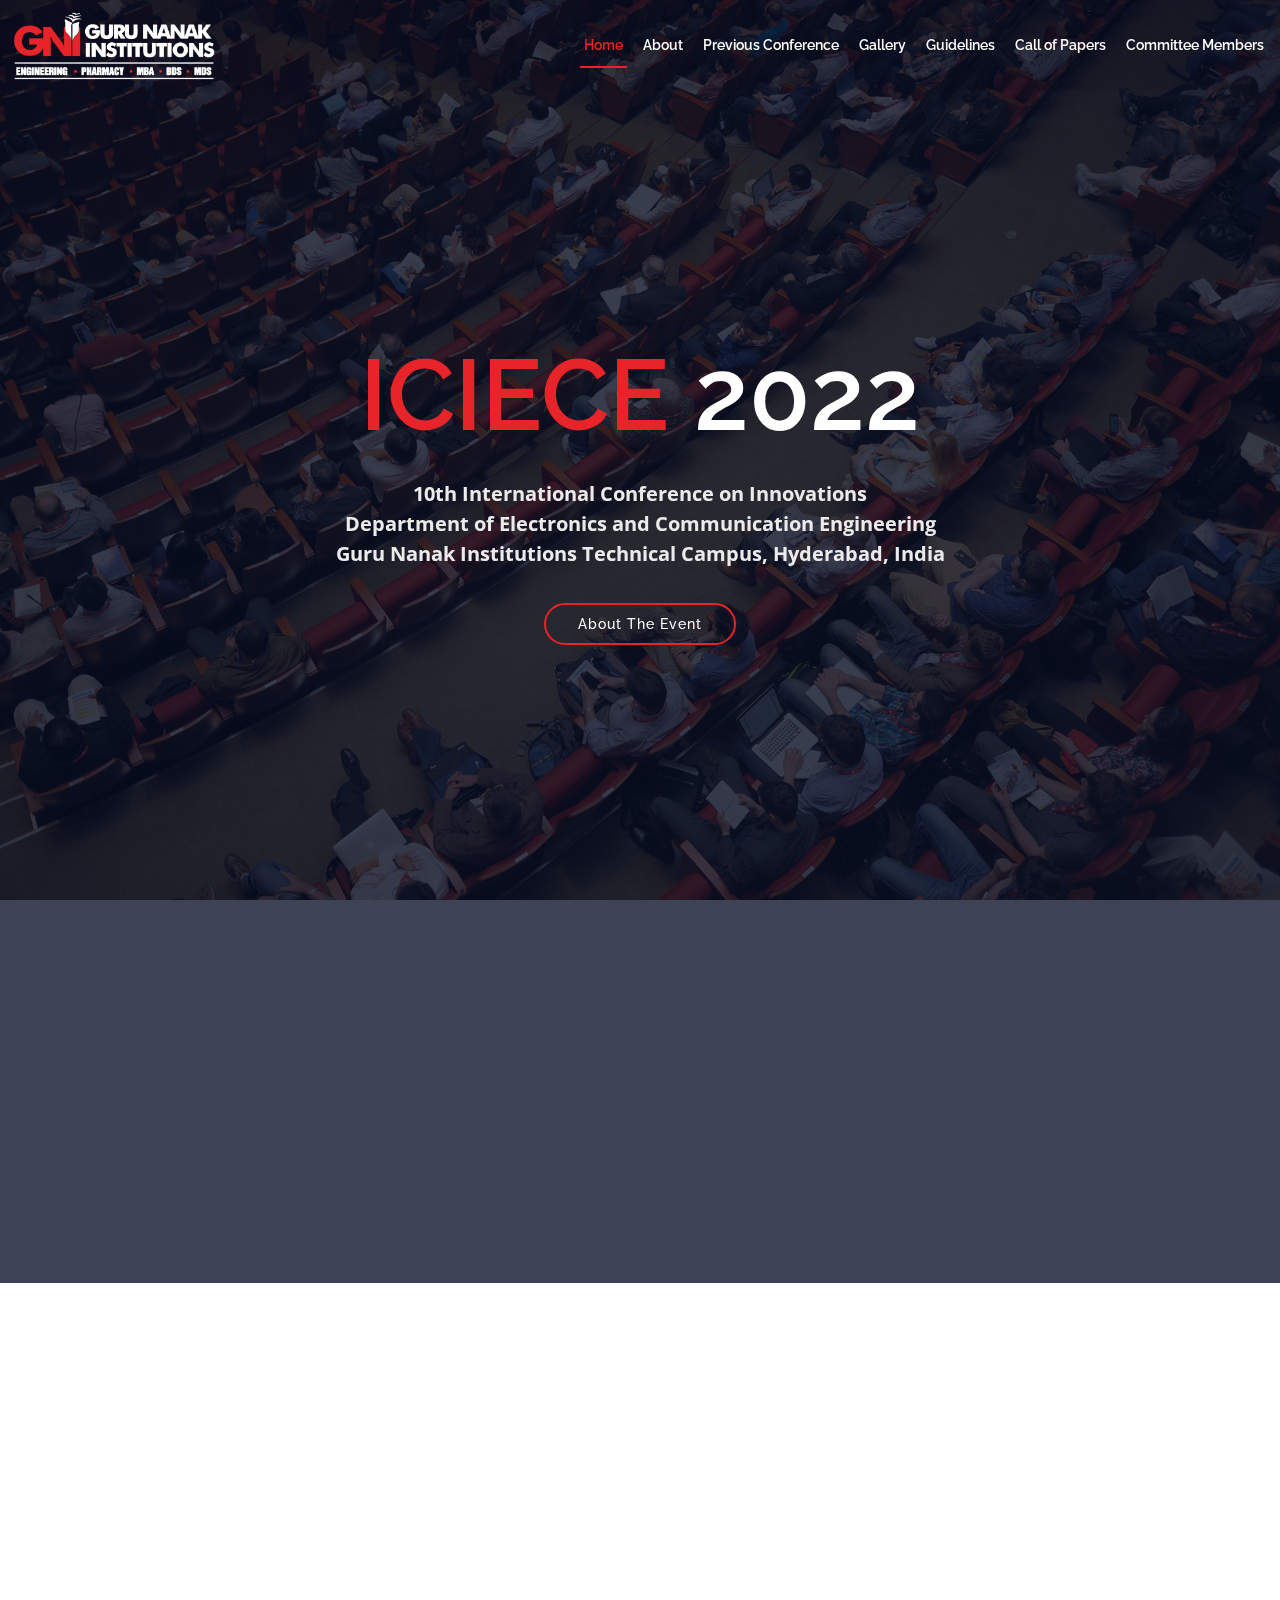
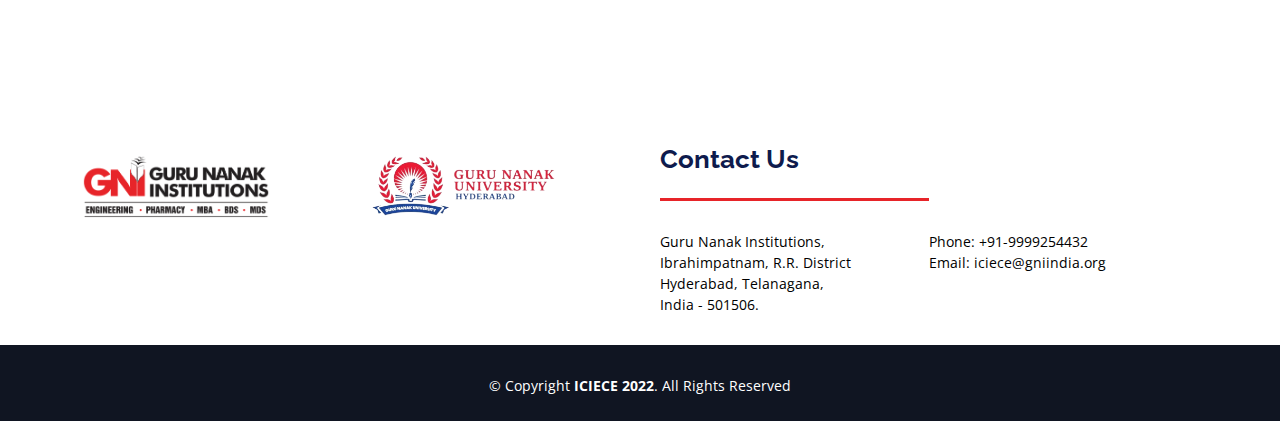
<file: index.html>
<!DOCTYPE html>
<html lang="en">

<head>
  <meta charset="utf-8">
  <meta content="width=device-width, initial-scale=1.0" name="viewport">

  <title>ICIECE 2022</title>
  <meta content="" name="description">
  <meta content="" name="keywords">

  <!-- Favicons -->
  <link href="assets/img/logo1.png" rel="icon">
  <link href="assets/img/logo1.png" rel="apple-touch-icon">

  <!-- Google Fonts -->
  <link href="https://fonts.googleapis.com/css?family=Open+Sans:300,300i,400,400i,700,700i|Raleway:300,400,500,700,800" rel="stylesheet">

  <!-- Vendor CSS Files -->
  <link href="assets/vendor/aos/aos.css" rel="stylesheet">
  <link href="assets/vendor/bootstrap/css/bootstrap.min.css" rel="stylesheet">
  <link href="assets/vendor/bootstrap-icons/bootstrap-icons.css" rel="stylesheet">
  <link href="assets/vendor/glightbox/css/glightbox.min.css" rel="stylesheet">
  <link href="assets/vendor/swiper/swiper-bundle.min.css" rel="stylesheet">

  <!-- Template Main CSS File -->
  <link href="assets/css/style.css" rel="stylesheet">

  <!-- =======================================================
  * Template Name: TheEvent - v4.7.0
  * Template URL: https://bootstrapmade.com/theevent-conference-event-bootstrap-template/
  * Author: BootstrapMade.com
  * License: https://bootstrapmade.com/license/
  ======================================================== -->
</head>

<body>

  <!-- ======= Header ======= -->
  <header id="header" class="d-flex align-items-center ">
    <div class="container-fluid container-xxl d-flex align-items-center">

      <div id="logo" class="me-auto">
        <!-- Uncomment below if you prefer to use a text logo -->
        <!-- <h1><a href="index.html">The<span>Event</span></a></h1>-->
        <a href="index.html" class="scrollto"><img src="assets/img/logo.png" alt="" title=""></a>
      </div>

      <nav id="navbar" class="navbar order-last order-lg-0">
        <ul>
          <li><a class="nav-link scrollto active" href="index.html">Home</a></li>
          <li><a class="nav-link scrollto" href="about.html"><span>About</span></a></li>
          <li><a class="nav-link scrollto" href="previousconference.html">Previous Conference</a></li>
          <li><a class="nav-link scrollto" href="gallery.html">Gallery</a></li>
                    <li><a class="nav-link scrollto" href="guidelines.html">Guidelines</a></li>
          <li><a class="nav-link scrollto" href="callofpapers.html">Call of Papers</a></li>
          <li><a class="nav-link scrollto" href="committeemenbers.html">Committee Members</a></li>
        </ul>
        <i class="bi bi-list mobile-nav-toggle"></i>
      </nav><!-- .navbar -->

    </div>
  </header><!-- End Header -->

  <!-- ======= Hero Section ======= -->
  <section id="hero">
    <div class="hero-container" data-aos="zoom-in" data-aos-delay="100">
      <h1 class="mb-4 pb-0">ICIECE <span style="color: white;">2022</span></h1>
      <p class="mb-4 pb-0">10th International Conference on Innovations<br>Department of Electronics and Communication Engineering<br>
        Guru Nanak Institutions Technical Campus, Hyderabad, India</p>
      <a href="#about" class="about-btn scrollto">About The Event</a>
    </div>
  </section><!-- End Hero Section -->

  <main id="main">

    <!-- ======= About Section ======= -->
    <section id="about">
      <div class="container" data-aos="fade-up">
        <div class="row">
          <div class="col-lg-8">
            <h2>About The Event</h2>
            <p>10th International Conference on "Innovations in Electronics and Communication Engineering
							(ICIECE-2022)” aims to provide an opportunity for researchers, scientists, technocrats,
							academicians and engineers to exchange their innovative ideas and research findings in the
							field of Electronics and Communication Engineering. The conference will provide interactive
							platform for the participants and other delegates from the academic and industry segments
							across India and globe to share their research experience, experiment break through or
							vision-trends.<br><br>The first nine editions of this conference:
							ICIECE - 2012, 2013, 2014, 2015, 2016, 2017, 2018, 2019 and 2021 were successfully conducted
							with more than 2500 delegates from India and abroad. Selected papers of last five editions
							ICIECE-2021, 2019, 2018, 2017 and 2016 are published by Springer Lecture notes.</p>
          </div>
          <div class="col-lg-2">
            <h3>When</h3>
            <p>August 26-27, 2022</p>
          </div>
          <div class="col-lg-2">
            <h3>Deadline</h3>
            <p>June 01, 2022</p>
          </div>
        </div>
      </div>
    </section>


    <section class="dates">
      <div class="container"  data-aos="fade-up">
        <div class="row">
          <div class="col-lg-8">
            <h2>Important Dates</h2>
            <table class="tab">
              <tr>
                <th>Last Date for paper submission</th>
                <td>June 01, 2022</td>
              </tr>
              <tr>
                <th>Acceptance Notification for Papers</th>
                <td>June 30, 2022</td>
              </tr>
              <tr>
                <th>Last Date of Registration</th>
                <td>July 15, 2022</td>
              </tr>
              <tr>
                <th>Final Submission-Camera ready paper</th>
                <td>July 25, 2022</td>
              </tr>
            </table>
          </div>
          <div class="col-lg-4">
            <h2>Previous Proceedings</h2>
            <ul class="proceed">
              <li class="pro"><a href="">ICIECE 2021</a></li>
              <li class="pro"><a href="">ICIECE 2019</a></li>
              <li class="pro"><a href="">ICIECE 2018</a></li>
              <li class="pro"><a href="">ICIECE 2017</a></li>
              <li class="pro"><a href="">ICIECE 2016</a></li>
            </ul>
          </div>
        </div> 
        <div class="note">
          <p><strong>Note:</strong>&nbsp Submit your paper through online easy chair link: <a
              href="https://easychair.org/account/signin?l=vhpY6LHR826TSjdbVyxPK2"><strong>Easychair
                Link</strong></a> or mail your paper at <a
              href="https://iciece.org/iciece@gniindia.org"><strong>iciece@gniindia.org</strong></a>
          </p>
        </div>      
      </div>
    </section>
    
    <!-- End About Section -->

 
    <!-- ======= Contact Section ======= -->
    <!-- <section id="contact" class="section-bg">

      <div class="container" data-aos="fade-up">

        <div class="section-header">
          <h2>Contact Us</h2>
          <p>Nihil officia ut sint molestiae tenetur.</p>
        </div>

        <div class="row contact-info">

          <div class="col-md-4">
            <div class="contact-address">
              <i class="bi bi-geo-alt"></i>
              <h3>Address</h3>
              <address>A108 Adam Street, NY 535022, USA</address>
            </div>
          </div>

          <div class="col-md-4">
            <div class="contact-phone">
              <i class="bi bi-phone"></i>
              <h3>Phone Number</h3>
              <p><a href="tel:+155895548855">+1 5589 55488 55</a></p>
            </div>
          </div>

          <div class="col-md-4">
            <div class="contact-email">
              <i class="bi bi-envelope"></i>
              <h3>Email</h3>
              <p><a href="mailto:info@example.com">info@example.com</a></p>
            </div>
          </div>

        </div>

        <div class="form">
          <form action="forms/contact.php" method="post" role="form" class="php-email-form">
            <div class="row">
              <div class="form-group col-md-6">
                <input type="text" name="name" class="form-control" id="name" placeholder="Your Name" required>
              </div>
              <div class="form-group col-md-6 mt-3 mt-md-0">
                <input type="email" class="form-control" name="email" id="email" placeholder="Your Email" required>
              </div>
            </div>
            <div class="form-group mt-3">
              <input type="text" class="form-control" name="subject" id="subject" placeholder="Subject" required>
            </div>
            <div class="form-group mt-3">
              <textarea class="form-control" name="message" rows="5" placeholder="Message" required></textarea>
            </div>
            <div class="my-3">
              <div class="loading">Loading</div>
              <div class="error-message"></div>
              <div class="sent-message">Your message has been sent. Thank you!</div>
            </div>
            <div class="text-center"><button type="submit">Send Message</button></div>
          </form>
        </div>

      </div>
    </section> -->
    
    <!-- End Contact Section -->

  </main><!-- End #main -->

  <!-- ======= Footer ======= -->
  <footer id="footer">
    <div class="footer-top">
        <div class="container contacts">
            <div class="image1">
                <img src="assets/img/logo2.png" alt="">
            </div>
            <div class="image2">
                <img src="assets/img/Guru-Nanak-University-Hyderabad-logo 2.png" alt="">
            </div>
            <div class="contact">
                <h3 class="title">Contact Us</h3>
                <p class="line"></p>
                <div class="con-ad">
                    <div class="address">
                        <p>Guru Nanak Institutions,<br>
                            Ibrahimpatnam, R.R. District<br>
                            Hyderabad, Telanagana,<br>
                            India - 501506.</p>
                    </div>
                    <div class="handles">
                        <p>Phone: +91-9999254432<br>
                            Email: iciece@gniindia.org
                        </p>
                    </div>
                </div>
            </div>
        </div>
    </div>
    <div class="container">
      <div class="copyright">
        &copy; Copyright <strong>ICIECE 2022</strong>. All Rights Reserved
      </div>
      <div class="credits">
        <!--
        All the links in the footer should remain intact.
        You can delete the links only if you purchased the pro version.
        Licensing information: https://bootstrapmade.com/license/
        Purchase the pro version with working PHP/AJAX contact form: https://bootstrapmade.com/buy/?theme=TheEvent
      -->
        <!-- Designed by <a href="#">ICIECE 2022</a> -->
      </div>
    </div>
  </footer><!-- End  Footer -->

  <a href="#" class="back-to-top d-flex align-items-center justify-content-center"><i class="bi bi-arrow-up-short"></i></a>

  <!-- Vendor JS Files -->
  <script src="assets/vendor/aos/aos.js"></script>
  <script src="assets/vendor/bootstrap/js/bootstrap.bundle.min.js"></script>
  <script src="assets/vendor/glightbox/js/glightbox.min.js"></script>
  <script src="assets/vendor/swiper/swiper-bundle.min.js"></script>
  <script src="assets/vendor/php-email-form/validate.js"></script>

  <!-- Template Main JS File -->
  <script src="assets/js/main.js"></script>

</body>

</html>
</file>
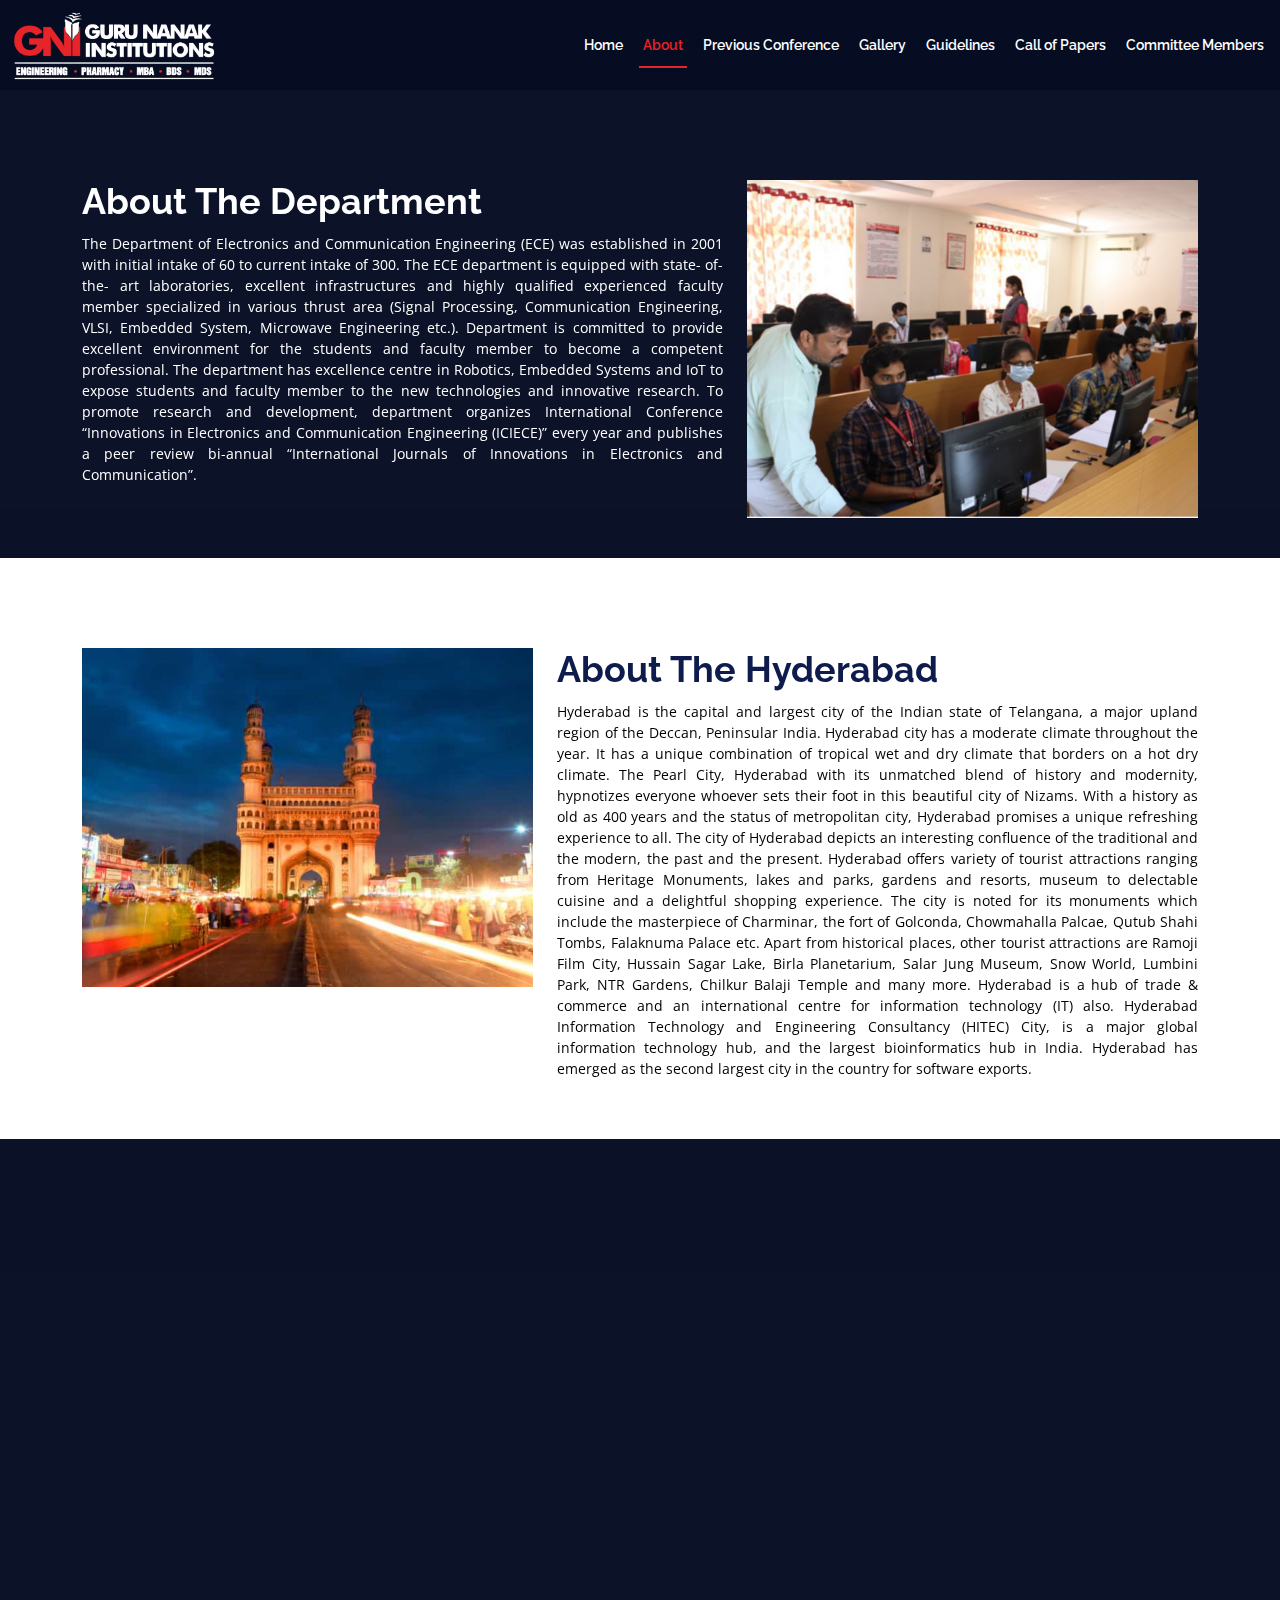
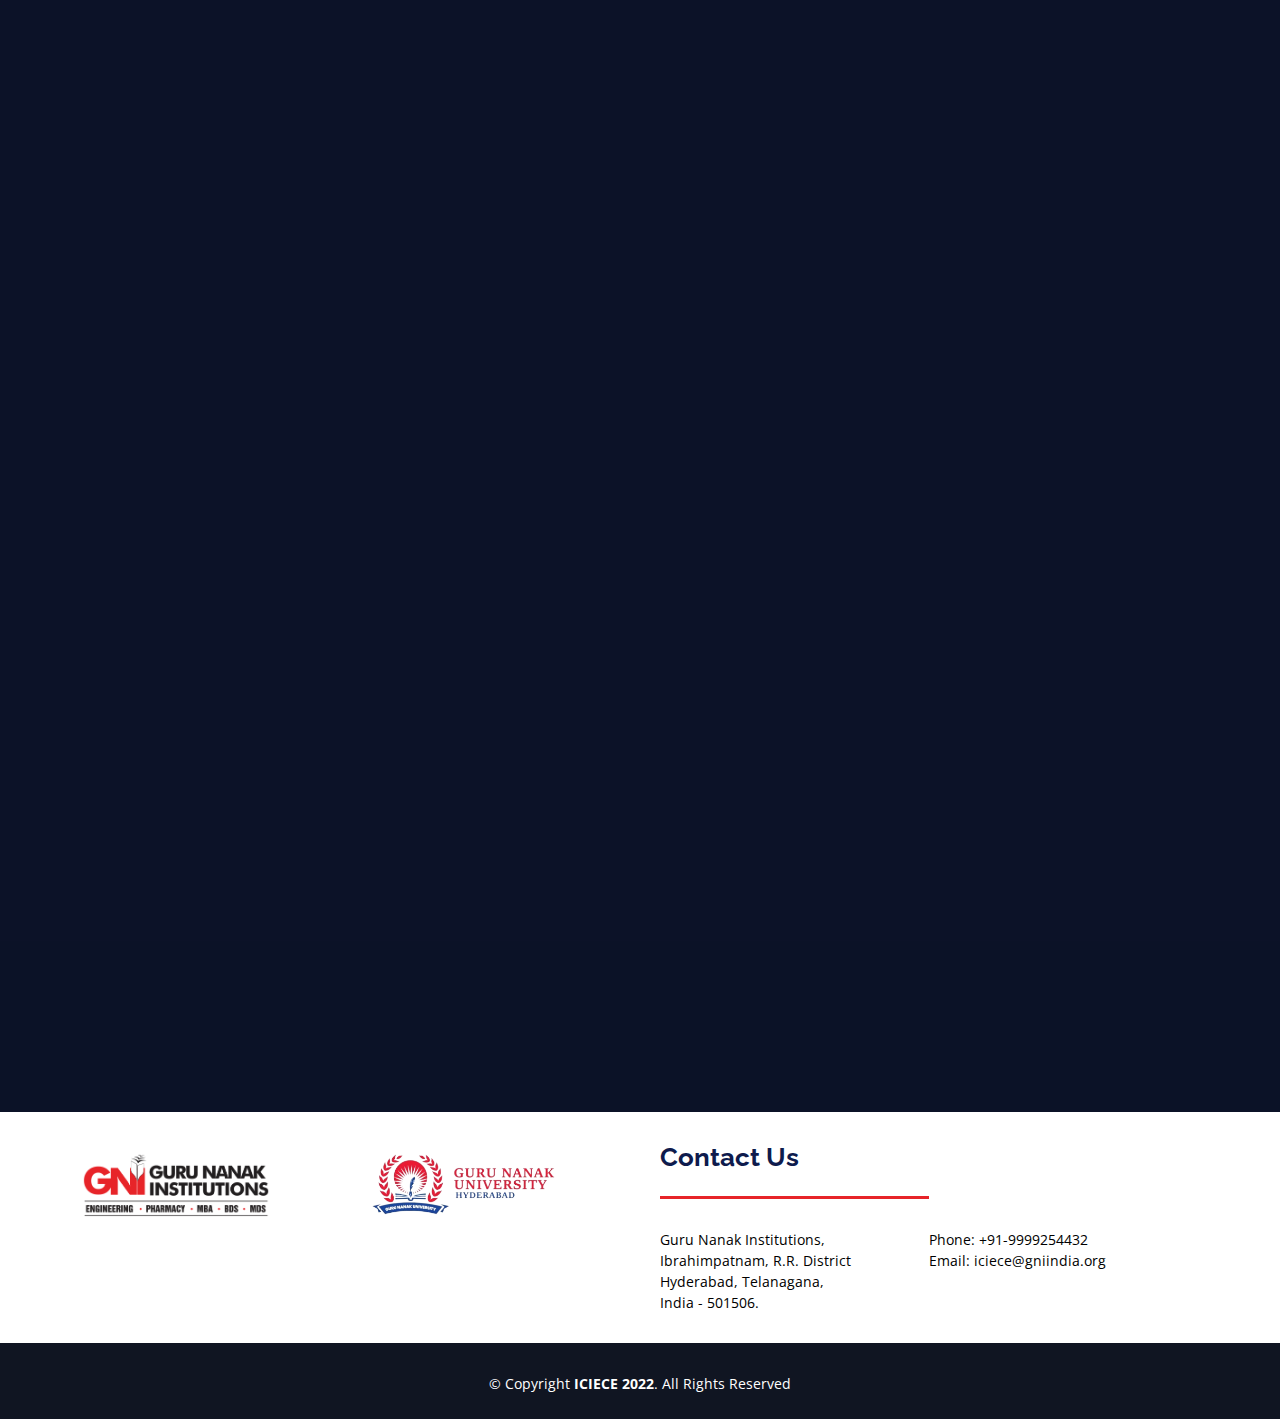
<file: about.html>
<!DOCTYPE html>
<html lang="en">

<head>
    <meta charset="utf-8">
    <meta content="width=device-width, initial-scale=1.0" name="viewport">

    <meta content="" name="description">
    <meta content="" name="keywords">

    <!-- Favicons -->
    <link href="assets/img/logo1.png" rel="icon">
    <link href="assets/img/logo1.png" rel="apple-touch-icon">

    <!-- Google Fonts -->
    <link
        href="https://fonts.googleapis.com/css?family=Open+Sans:300,300i,400,400i,700,700i|Raleway:300,400,500,700,800"
        rel="stylesheet">

    <!-- Vendor CSS Files -->
    <link href="assets/vendor/aos/aos.css" rel="stylesheet">
    <link href="assets/vendor/bootstrap/css/bootstrap.min.css" rel="stylesheet">
    <link href="assets/vendor/bootstrap-icons/bootstrap-icons.css" rel="stylesheet">
    <link href="assets/vendor/glightbox/css/glightbox.min.css" rel="stylesheet">
    <link href="assets/vendor/swiper/swiper-bundle.min.css" rel="stylesheet">

    <!-- Template Main CSS File -->
    <link href="assets/css/style.css" rel="stylesheet">

    <!-- =======================================================
  * Template Name: TheEvent - v4.7.0
  * Template URL: https://bootstrapmade.com/theevent-conference-event-bootstrap-template/
  * Author: BootstrapMade.com
  * License: https://bootstrapmade.com/license/
  ======================================================== -->
</head>

<body>

    <!-- ======= Header ======= -->
    <header id="header" class="d-flex align-items-center " style="
    background-color: rgba(6, 12, 34);">
        <div class="container-fluid container-xxl d-flex align-items-center">

            <div id="logo" class="me-auto">
                <!-- Uncomment below if you prefer to use a text logo -->
                <!-- <h1><a href="index.html">The<span>Event</span></a></h1>-->
                <a href="index.html" class="scrollto"><img src="assets/img/logo.png" alt="" title=""></a>
            </div>

            <nav id="navbar" class="navbar order-last order-lg-0">
                <ul>
                    <li><a class="nav-link scrollto" href="index.html">Home</a></li>
                    <li><a class="nav-link scrollto active" href="about.html"><span>About</span></a></li>
                    <li><a class="nav-link scrollto" href="previousconference.html">Previous Conference</a></li>
                    <li><a class="nav-link scrollto" href="gallery.html">Gallery</a></li>
                    <li><a class="nav-link scrollto" href="guidelines.html">Guidelines</a></li>
                    <li><a class="nav-link scrollto" href="callofpapers.html">Call of Papers</a></li>
                    <li><a class="nav-link scrollto" href="committeemenbers.html">Committee Members</a></li>
                </ul>
                <i class="bi bi-list mobile-nav-toggle"></i>
            </nav><!-- .navbar -->

        </div>
    </header><!-- End Header -->

    <!-- ======= Hero Section ======= -->
    <!-- <section id="hero">
        <div class="hero-container" data-aos="zoom-in" data-aos-delay="100">
            <h1 class="mb-4 pb-0">ICIECE <span style="color: white;">2022</span></h1>
            <p class="mb-4 pb-0">10th International Conference on Innovations<br>Department of Electronics and
                Communication Engineering<br>
                Guru Nanak Institutions Technical Campus, Hyderabad, India</p>
            <div class="about">
                <a href="#about-d" class="about-btn scrollto">About The Department</a>
                <a href="#about-h" class="about-btn scrollto">About The Hyderabad</a>
                <a href="#about-g" class="about-btn scrollto">About The GNI</a>
            </div>
        </div>
    </section> -->
    <!-- End Hero Section -->

    <main id="main">

        <!-- ======= About Section ======= -->
        <section id="about-d">
            <div class="container" data-aos="fade-up">
                <div class="row" style="margin-top: 120px;">
                    <div class="col-lg-7">
                        <h2>About The Department</h2>
                        <p>The Department of Electronics and Communication Engineering (ECE) was established in 2001
                            with initial intake of 60 to current intake of 300. The ECE department is equipped with
                            state- of- the- art laboratories, excellent infrastructures and highly qualified experienced
                            faculty member specialized in various thrust area (Signal Processing, Communication
                            Engineering, VLSI, Embedded System, Microwave Engineering etc.). Department is committed to
                            provide excellent environment for the students and faculty member to become a competent
                            professional. The department has excellence centre in Robotics, Embedded Systems and IoT to
                            expose students and faculty member to the new technologies and innovative research. To
                            promote research and development, department organizes International Conference “Innovations
                            in Electronics and Communication Engineering (ICIECE)” every year and publishes a peer
                            review bi-annual “International Journals of Innovations in Electronics and Communication”.
                        </p>
                    </div>
                    <div class="col-lg-5">
                        <img src="assets/img/Department pic.png" alt="" width="100%"> 
                    </div>
                </div>
            </div>
        </section>

        <section id="about-h">
            <div class="container" data-aos="fade-up">
                <div class="row" style="margin-top: 30px;">
                    <div class="col-lg-5">
                        <img src="assets/img/Hyderabad pic.png" alt="" width="100%">
                    </div>
                    <div class="col-lg-7">
                        <h2>About The Hyderabad</h2>
                        <p>Hyderabad is the capital and largest city of the Indian state of Telangana, a major upland
                            region of the Deccan, Peninsular India. Hyderabad city has a moderate climate throughout the
                            year. It has a unique combination of tropical wet and dry climate that borders on a hot dry
                            climate. The Pearl City, Hyderabad with its unmatched blend of history and modernity,
                            hypnotizes everyone whoever sets their foot in this beautiful city of Nizams. With a history
                            as old as 400 years and the status of metropolitan city, Hyderabad promises a unique
                            refreshing experience to all. The city of Hyderabad depicts an interesting confluence of the
                            traditional and the modern, the past and the present.
                            Hyderabad offers variety of tourist attractions ranging from Heritage Monuments, lakes and
                            parks, gardens and resorts, museum to delectable cuisine and a delightful shopping
                            experience.
                            The city is noted for its monuments which include the masterpiece of Charminar, the fort of
                            Golconda, Chowmahalla Palcae, Qutub Shahi Tombs, Falaknuma Palace etc. Apart from historical
                            places, other tourist attractions are Ramoji Film City, Hussain Sagar Lake, Birla
                            Planetarium, Salar Jung Museum, Snow World, Lumbini Park, NTR Gardens, Chilkur Balaji Temple
                            and many more.
                            Hyderabad is a hub of trade & commerce and an international centre for information
                            technology (IT) also. Hyderabad Information Technology and Engineering Consultancy (HITEC)
                            City, is a major global information technology hub, and the largest bioinformatics hub in
                            India. Hyderabad has emerged as the second largest city in the country for software exports.

                        </p>
                    </div>
                </div>
            </div>
        </section>

        <section id="about-g">
            <div class="container" data-aos="fade-up">
                <div class="row" style="margin-top: 30px;">
                    <div class="col-lg-7">
                        <h2>About The GNI</h2>
                        <p>GNI is one of the premier Institutions in the Country, developed into gateway of knowledge
                            and inspiration. The institution offers graduate and post graduate over 7 discipline of
                            Engineering, Management and Pharmacy. Around 9000 students from all over the country and
                            more than 200 international students from various countries are part of academics. 700 plus
                            strong team of faculty members are imparting academic instructions through research and
                            Innovation. The Infrastructure includes separate building for every department, residential
                            accommodation for 1500 boys / girls and teaching fraternity. The ambience of campus is
                            serene and pristine. The academic blocks are inter spaced with vast green patches of lawns
                            giving soothing and rejuvenating atmosphere. GNI Decode IT Park (Digital Engineering Center
                            for offshore and Domestic Enterprises) is India's First IT Park within our Institution
                            campus providing Part Time Employment to Current Students and Full time Employment to
                            Passed-out Engineers. The Institution has been awarded “Best Place to Innovate” in
                            UXINDIA-13 International Conference, at IIM Banglore, “Excellent Innovative Institute in AP”
                            award by Consortium of Communication Media and Infrastructure CCMAI and “Award of
                            Excellence” for Guru Nanak Educational Society by JNTUH. This Institute is hosting 6
                            International Conferences besides publishing 6 International Journals every year.
                        </p>
                    </div>
                    <div class="col-lg-5">
                        <img src="assets/img/GNI pic.png" alt="" width="100%">
                    </div>
                </div>
                <div class="highlights">
                    <h3>Highlights of GNI</h3>
                    <ul class="high">
                        <li class="highlight">Spacious & pollution free campus </li>
                        <li class="highlight">Transport facility from all corners of the city</li>
                        <li class="highlight">Courses with foreign university collaboration</li>
                        <li class="highlight">Centers of excellence </li>
                        <li class="highlight">Wi-Fi enabled campus </li>
                        <li class="highlight">Industry collaborated courses </li>
                        <li class="highlight">Wide program to choose from GNU </li>
                        <li class="highlight">Strong Industry interaction</li>
                        <li class="highlight">Campus with multi-state & multi-countries culture </li>
                        <li class="highlight">Separate Wi-Fi enabled Hostels for Boys & Girls with Gym, Indoor Sports Arena etc. </li>
                        <li class="highlight">Economical & Reasonable fee structure </li>
                        <li class="highlight">Industry training and campus placements </li>
                        <li class="highlight">Well-equipped laboratories with R&D and Innovation </li>
                        <li class="highlight">Foreign university tie ups </li>
                        <li class="highlight">VLSI & Embedded Systems </li>
                        <li class="highlight">Mobile Computing </li>
                        <li class="highlight">Internet of Things </li>
                        <li class="highlight">Computational Civil Engineering </li>
                        <li class="highlight">Robotics & Industrial Applications </li>
                        <li class="highlight">Non-destructive Evaluation </li>
                        <li class="highlight">Software Development </li>
                        <li class="highlight">3D Printing </li>
                        <li class="highlight">Big Data </li>
                        <li class="highlight">SAE BAJA </li>
                        <li class="highlight">Solar Applications </li>
                        <li class="highlight">Geomatics </li>
                        <li class="highlight">Coding & Code optimization </li>
                        <li class="highlight">IDEA Lab </li>
                        <li class="highlight">VIRTUSA-Java Full Stack Development</li>
                    </ul>
                </div>
            </div>
        </section>



        <!-- End About Section -->


        <!-- ======= Contact Section ======= -->
        <!-- <section id="contact" class="section-bg">

      <div class="container" data-aos="fade-up">

        <div class="section-header">
          <h2>Contact Us</h2>
          <p>Nihil officia ut sint molestiae tenetur.</p>
        </div>

        <div class="row contact-info">

          <div class="col-md-4">
            <div class="contact-address">
              <i class="bi bi-geo-alt"></i>
              <h3>Address</h3>
              <address>A108 Adam Street, NY 535022, USA</address>
            </div>
          </div>

          <div class="col-md-4">
            <div class="contact-phone">
              <i class="bi bi-phone"></i>
              <h3>Phone Number</h3>
              <p><a href="tel:+155895548855">+1 5589 55488 55</a></p>
            </div>
          </div>

          <div class="col-md-4">
            <div class="contact-email">
              <i class="bi bi-envelope"></i>
              <h3>Email</h3>
              <p><a href="mailto:info@example.com">info@example.com</a></p>
            </div>
          </div>

        </div>

        <div class="form">
          <form action="forms/contact.php" method="post" role="form" class="php-email-form">
            <div class="row">
              <div class="form-group col-md-6">
                <input type="text" name="name" class="form-control" id="name" placeholder="Your Name" required>
              </div>
              <div class="form-group col-md-6 mt-3 mt-md-0">
                <input type="email" class="form-control" name="email" id="email" placeholder="Your Email" required>
              </div>
            </div>
            <div class="form-group mt-3">
              <input type="text" class="form-control" name="subject" id="subject" placeholder="Subject" required>
            </div>
            <div class="form-group mt-3">
              <textarea class="form-control" name="message" rows="5" placeholder="Message" required></textarea>
            </div>
            <div class="my-3">
              <div class="loading">Loading</div>
              <div class="error-message"></div>
              <div class="sent-message">Your message has been sent. Thank you!</div>
            </div>
            <div class="text-center"><button type="submit">Send Message</button></div>
          </form>
        </div>

      </div>
    </section> -->

        <!-- End Contact Section -->

    </main><!-- End #main -->

    <!-- ======= Footer ======= -->
    <footer id="footer">
        <div class="footer-top">
            <div class="container contacts">
                <div class="image1">
                    <img src="assets/img/logo2.png" alt="">
                </div>
                <div class="image2">
                    <img src="assets/img/Guru-Nanak-University-Hyderabad-logo 2.png" alt="">
                </div>
                <div class="contact">
                    <h3 class="title">Contact Us</h3>
                    <p class="line"></p>
                    <div class="con-ad">
                        <div class="address">
                            <p>Guru Nanak Institutions,<br>
                                Ibrahimpatnam, R.R. District<br>
                                Hyderabad, Telanagana,<br>
                                India - 501506.</p>
                        </div>
                        <div class="handles">
                            <p>Phone: +91-9999254432<br>
                                Email: iciece@gniindia.org
                            </p>
                        </div>
                    </div>
                </div>
            </div>
        </div>

        <div class="container">
            <div class="copyright">
                &copy; Copyright <strong>ICIECE 2022</strong>. All Rights Reserved
            </div>
            <div class="credits">
                <!--
        All the links in the footer should remain intact.
        You can delete the links only if you purchased the pro version.
        Licensing information: https://bootstrapmade.com/license/
        Purchase the pro version with working PHP/AJAX contact form: https://bootstrapmade.com/buy/?theme=TheEvent
      -->
                <!-- Designed by <a href="#">ICIECE 2022</a> -->
            </div>
        </div>
    </footer><!-- End  Footer -->

    <a href="#" class="back-to-top d-flex align-items-center justify-content-center"><i
            class="bi bi-arrow-up-short"></i></a>

    <!-- Vendor JS Files -->
    <script src="assets/vendor/aos/aos.js"></script>
    <script src="assets/vendor/bootstrap/js/bootstrap.bundle.min.js"></script>
    <script src="assets/vendor/glightbox/js/glightbox.min.js"></script>
    <script src="assets/vendor/swiper/swiper-bundle.min.js"></script>
    <script src="assets/vendor/php-email-form/validate.js"></script>

    <!-- Template Main JS File -->
    <script src="assets/js/main.js"></script>

</body>

</html>
</file>
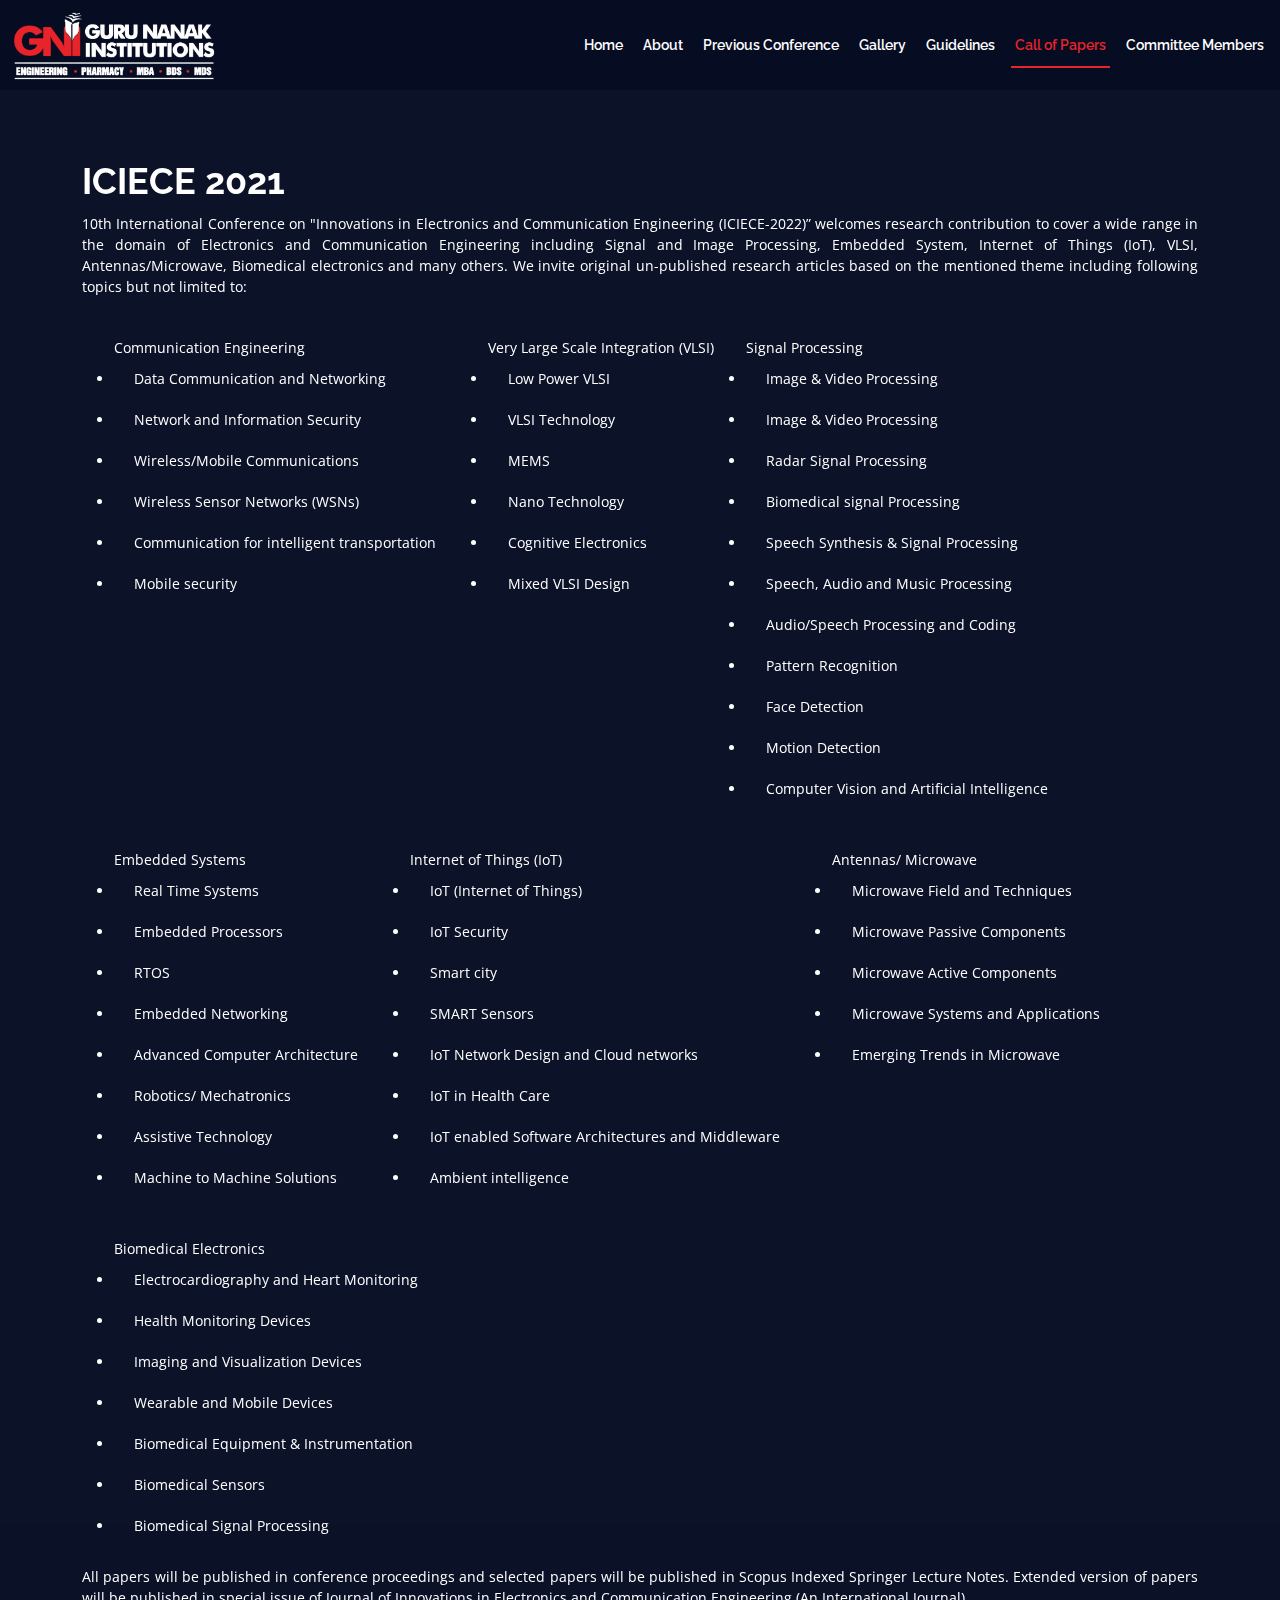
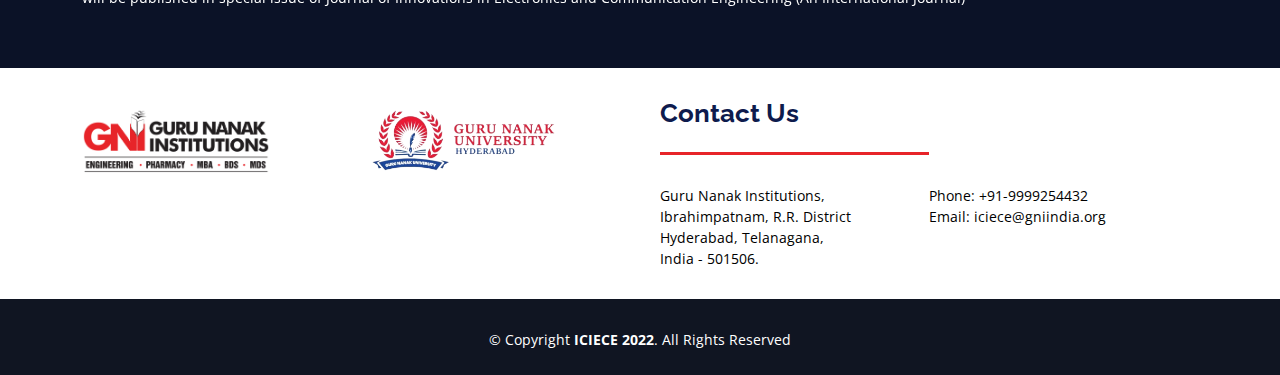
<file: callofpapers.html>
<!DOCTYPE html>
<html lang="en">

<head>
    <meta charset="utf-8">
    <meta content="width=device-width, initial-scale=1.0" name="viewport">

    <meta content="" name="description">
    <meta content="" name="keywords">

    <!-- Favicons -->
    <link href="assets/img/logo1.png" rel="icon">
    <link href="assets/img/logo1.png" rel="apple-touch-icon">

    <!-- Google Fonts -->
    <link
        href="https://fonts.googleapis.com/css?family=Open+Sans:300,300i,400,400i,700,700i|Raleway:300,400,500,700,800"
        rel="stylesheet">

    <!-- Vendor CSS Files -->
    <link href="assets/vendor/aos/aos.css" rel="stylesheet">
    <link href="assets/vendor/bootstrap/css/bootstrap.min.css" rel="stylesheet">
    <link href="assets/vendor/bootstrap-icons/bootstrap-icons.css" rel="stylesheet">
    <link href="assets/vendor/glightbox/css/glightbox.min.css" rel="stylesheet">
    <link href="assets/vendor/swiper/swiper-bundle.min.css" rel="stylesheet">

    <!-- Template Main CSS File -->
    <link href="assets/css/style.css" rel="stylesheet">

    <!-- =======================================================
  * Template Name: TheEvent - v4.7.0
  * Template URL: https://bootstrapmade.com/theevent-conference-event-bootstrap-template/
  * Author: BootstrapMade.com
  * License: https://bootstrapmade.com/license/
  ======================================================== -->
</head>

<body>

    <!-- ======= Header ======= -->
    <header id="header" class="d-flex align-items-center " style="
    background-color: rgba(6, 12, 34);">
        <div class="container-fluid container-xxl d-flex align-items-center">

            <div id="logo" class="me-auto">
                <!-- Uncomment below if you prefer to use a text logo -->
                <!-- <h1><a href="index.html">The<span>Event</span></a></h1>-->
                <a href="index.html" class="scrollto"><img src="assets/img/logo.png" alt="" title=""></a>
            </div>

            <nav id="navbar" class="navbar order-last order-lg-0">
                <ul>
                    <li><a class="nav-link scrollto" href="index.html">Home</a></li>
                    <li><a class="nav-link scrollto" href="about.html"><span>About</span></a></li>
                    <li><a class="nav-link scrollto" href="previousconference.html">Previous Conference</a></li>
                    <li><a class="nav-link scrollto" href="gallery.html">Gallery</a></li>
                    <li><a class="nav-link scrollto" href="guidelines.html">Guidelines</a></li>
                    <li><a class="nav-link scrollto active" href="callofpapers.html">Call of Papers</a></li>
                    <li><a class="nav-link scrollto" href="committeemenbers.html">Committee Members</a></li>
                </ul>
                <i class="bi bi-list mobile-nav-toggle"></i>
            </nav><!-- .navbar -->

        </div>
    </header><!-- End Header -->

    <!-- ======= Hero Section ======= -->
    <!-- End Hero Section -->

    <main id="main">

        <!-- ======= About Section ======= -->
        <section id="about-d">
            <div class="container" data-aos="fade-up">
                <div class="row" style="margin-top: 100px;">
                    <div class="col-lg-12">
                        <h2>ICIECE 2021</h2>
                        <p>10th International Conference on "Innovations in Electronics and Communication Engineering (ICIECE-2022)” welcomes research contribution to cover a wide range in the domain of Electronics and Communication Engineering including Signal and Image Processing, Embedded System, Internet of Things (IoT), VLSI, Antennas/Microwave, Biomedical electronics and many others. We invite original un-published research articles based on the mentioned theme including following topics but not limited to:</p> 
                    </div>
                </div>  
                <div class="paper">
                    <ul>Communication Engineering
                        <li>Data Communication and Networking</li>
                        <li>Network and Information Security</li>
                        <li>Wireless/Mobile Communications</li>
                        <li>Wireless Sensor Networks (WSNs)</li>
                        <li>Communication for intelligent transportation</li>
                        <li>Mobile security</li>
                    </ul>
                    <ul>Very Large Scale Integration (VLSI)
                        <li>Low Power VLSI</li>
                        <li>VLSI Technology</li>
                        <li>MEMS</li>
                        <li>Nano Technology</li>
                        <li>Cognitive Electronics</li>
                        <li>Mixed VLSI Design</li>
                    </ul>
                    <ul class="two">Signal Processing
                        <li>Image & Video Processing</li>
                        <li>Image & Video Processing</li>
                        <li>Radar Signal Processing </li>
                        <li>Biomedical signal Processing</li>
                        <li>Speech Synthesis & Signal Processing</li>
                        <li>Speech, Audio and Music Processing</li>
                        <li>Audio/Speech Processing and Coding</li>
                        <li>Pattern Recognition</li>
                        <li>Face Detection</li>
                        <li>Motion Detection</li>
                        <li>Computer Vision and Artificial Intelligence</li>
                    </ul>
                    <ul>Embedded Systems
                        <li>Real Time Systems</li>
                        <li>Embedded Processors</li>
                        <li>RTOS</li>
                        <li>Embedded Networking</li>
                        <li>Advanced Computer Architecture</li>
                        <li>Robotics/ Mechatronics</li>
                        <li>Assistive Technology</li>
                        <li>Machine to Machine Solutions</li>
                    </ul>
                    <ul>Internet of Things (IoT)
                        <li>IoT (Internet of Things)</li>
                        <li>IoT Security</li>
                        <li>Smart city</li>
                        <li>SMART Sensors</li>
                        <li>IoT Network Design and Cloud networks</li>
                        <li>IoT in Health Care</li>
                        <li>IoT enabled Software Architectures and Middleware</li>
                        <li>Ambient intelligence </li>
                    </ul>
                    <ul>Antennas/ Microwave
                        <li>Microwave Field and Techniques</li>
                        <li>Microwave Passive Components</li>
                        <li>Microwave Active Components</li>
                        <li>Microwave Systems and Applications</li>
                        <li>Emerging Trends in Microwave</li>
                    </ul>
                    <ul>Biomedical Electronics
                        <li>Electrocardiography and Heart Monitoring</li>
                        <li>Health Monitoring Devices</li>
                        <li>Imaging and Visualization Devices</li>
                        <li>Wearable and Mobile Devices</li>
                        <li>Biomedical Equipment & Instrumentation </li>
                        <li>Biomedical Sensors</li>
                        <li>Biomedical Signal Processing</li>
                    </ul>                    
                </div>  
                <p>All papers will be published in conference proceedings and selected papers will be published in Scopus Indexed Springer Lecture Notes. Extended version of papers will be published in special issue of Journal of Innovations in Electronics and Communication Engineering (An International Journal)</p>     
            </div>
        </section>


        <!-- End About Section -->


        <!-- ======= Contact Section ======= -->
        <!-- <section id="contact" class="section-bg">

      <div class="container" data-aos="fade-up">

        <div class="section-header">
          <h2>Contact Us</h2>
          <p>Nihil officia ut sint molestiae tenetur.</p>
        </div>

        <div class="row contact-info">

          <div class="col-md-4">
            <div class="contact-address">
              <i class="bi bi-geo-alt"></i>
              <h3>Address</h3>
              <address>A108 Adam Street, NY 535022, USA</address>
            </div>
          </div>

          <div class="col-md-4">
            <div class="contact-phone">
              <i class="bi bi-phone"></i>
              <h3>Phone Number</h3>
              <p><a href="tel:+155895548855">+1 5589 55488 55</a></p>
            </div>
          </div>

          <div class="col-md-4">
            <div class="contact-email">
              <i class="bi bi-envelope"></i>
              <h3>Email</h3>
              <p><a href="mailto:info@example.com">info@example.com</a></p>
            </div>
          </div>

        </div>

        <div class="form">
          <form action="forms/contact.php" method="post" role="form" class="php-email-form">
            <div class="row">
              <div class="form-group col-md-6">
                <input type="text" name="name" class="form-control" id="name" placeholder="Your Name" required>
              </div>
              <div class="form-group col-md-6 mt-3 mt-md-0">
                <input type="email" class="form-control" name="email" id="email" placeholder="Your Email" required>
              </div>
            </div>
            <div class="form-group mt-3">
              <input type="text" class="form-control" name="subject" id="subject" placeholder="Subject" required>
            </div>
            <div class="form-group mt-3">
              <textarea class="form-control" name="message" rows="5" placeholder="Message" required></textarea>
            </div>
            <div class="my-3">
              <div class="loading">Loading</div>
              <div class="error-message"></div>
              <div class="sent-message">Your message has been sent. Thank you!</div>
            </div>
            <div class="text-center"><button type="submit">Send Message</button></div>
          </form>
        </div>

      </div>
    </section> -->

        <!-- End Contact Section -->

    </main><!-- End #main -->

    <!-- ======= Footer ======= -->
    <footer id="footer">
      <div class="footer-top">
          <div class="container contacts">
              <div class="image1">
                  <img src="assets/img/logo2.png" alt="">
              </div>
              <div class="image2">
                  <img src="assets/img/Guru-Nanak-University-Hyderabad-logo 2.png" alt="">
              </div>
              <div class="contact">
                  <h3 class="title">Contact Us</h3>
                  <p class="line"></p>
                  <div class="con-ad">
                      <div class="address">
                          <p>Guru Nanak Institutions,<br>
                              Ibrahimpatnam, R.R. District<br>
                              Hyderabad, Telanagana,<br>
                              India - 501506.</p>
                      </div>
                      <div class="handles">
                          <p>Phone: +91-9999254432<br>
                              Email: iciece@gniindia.org
                          </p>
                      </div>
                  </div>
              </div>
          </div>
      </div>

        <div class="container">
            <div class="copyright">
                &copy; Copyright <strong>ICIECE 2022</strong>. All Rights Reserved
            </div>
            <div class="credits">
                <!--
        All the links in the footer should remain intact.
        You can delete the links only if you purchased the pro version.
        Licensing information: https://bootstrapmade.com/license/
        Purchase the pro version with working PHP/AJAX contact form: https://bootstrapmade.com/buy/?theme=TheEvent
      -->
                <!-- Designed by <a href="#">ICIECE 2022</a> -->
            </div>
        </div>
    </footer><!-- End  Footer -->

    <a href="#" class="back-to-top d-flex align-items-center justify-content-center"><i
            class="bi bi-arrow-up-short"></i></a>

    <!-- Vendor JS Files -->
    <script src="assets/vendor/aos/aos.js"></script>
    <script src="assets/vendor/bootstrap/js/bootstrap.bundle.min.js"></script>
    <script src="assets/vendor/glightbox/js/glightbox.min.js"></script>
    <script src="assets/vendor/swiper/swiper-bundle.min.js"></script>
    <script src="assets/vendor/php-email-form/validate.js"></script>

    <!-- Template Main JS File -->
    <script src="assets/js/main.js"></script>

</body>

</html>
</file>
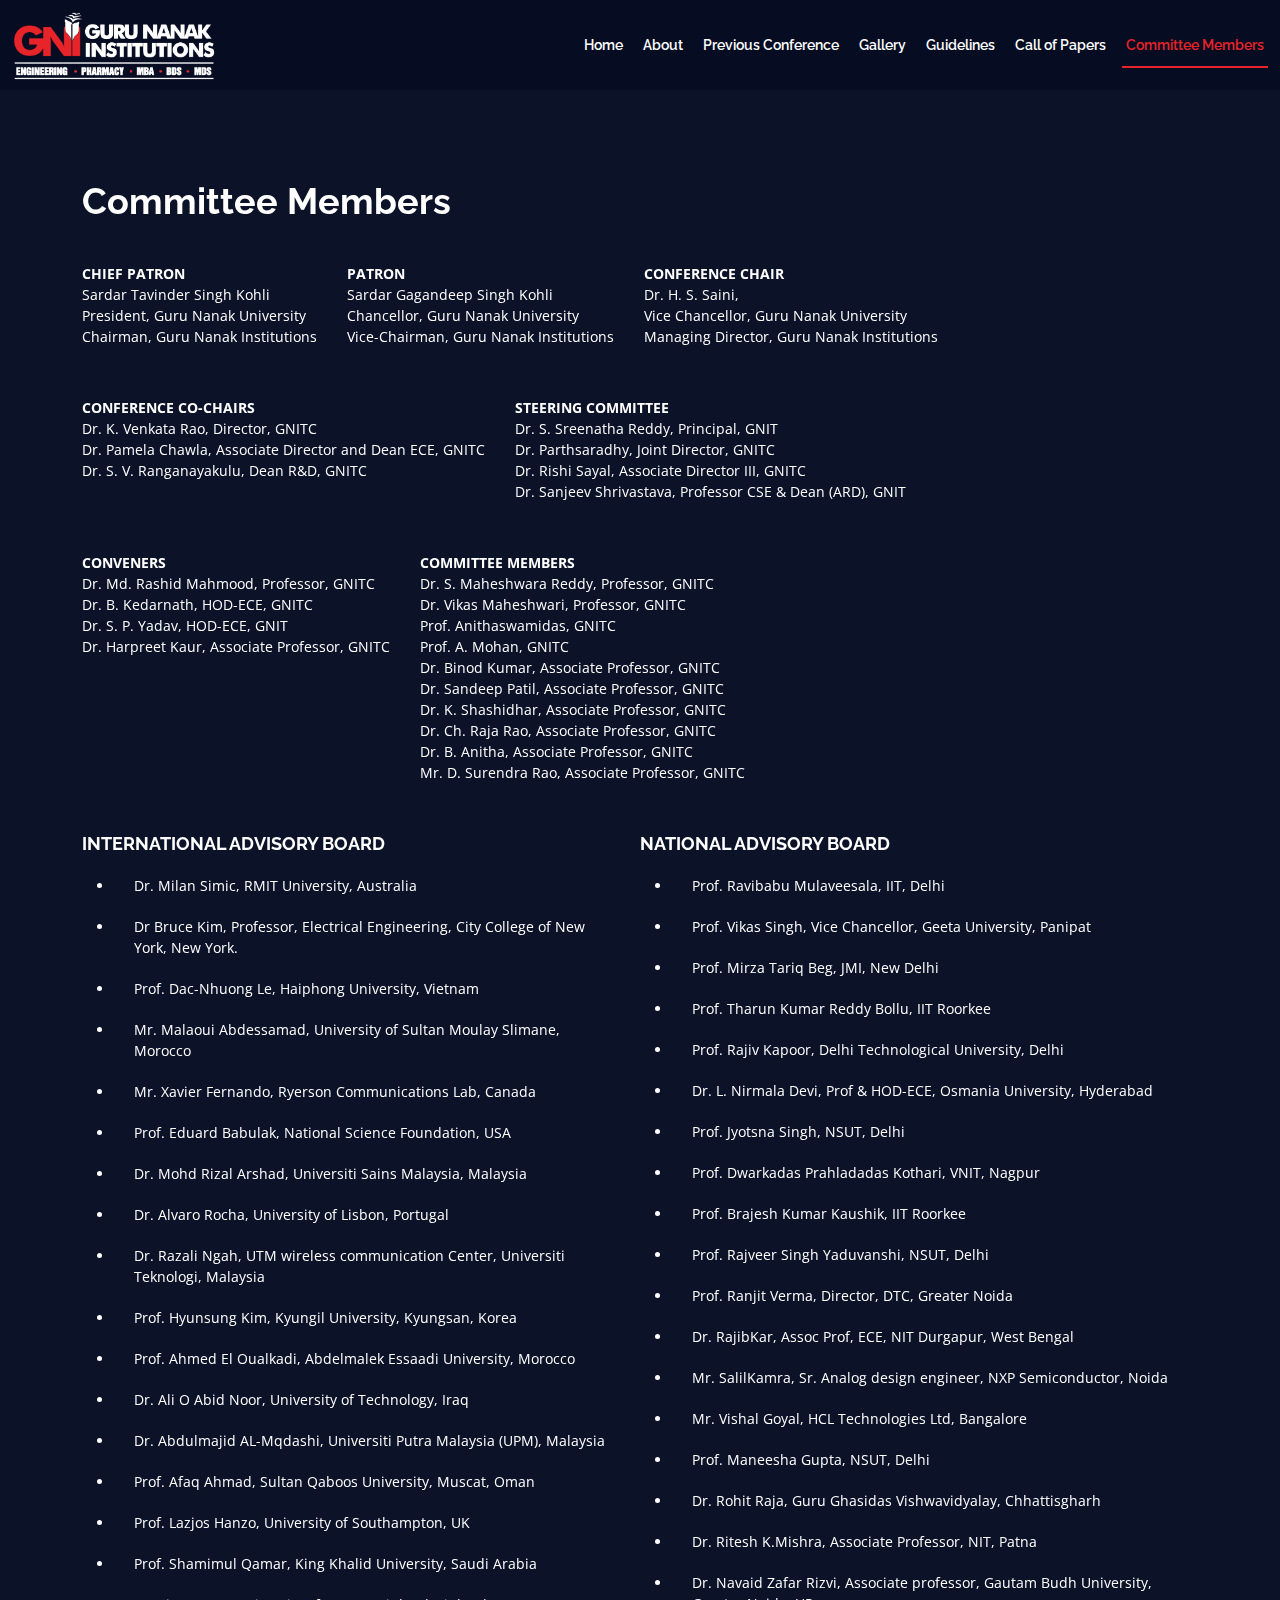
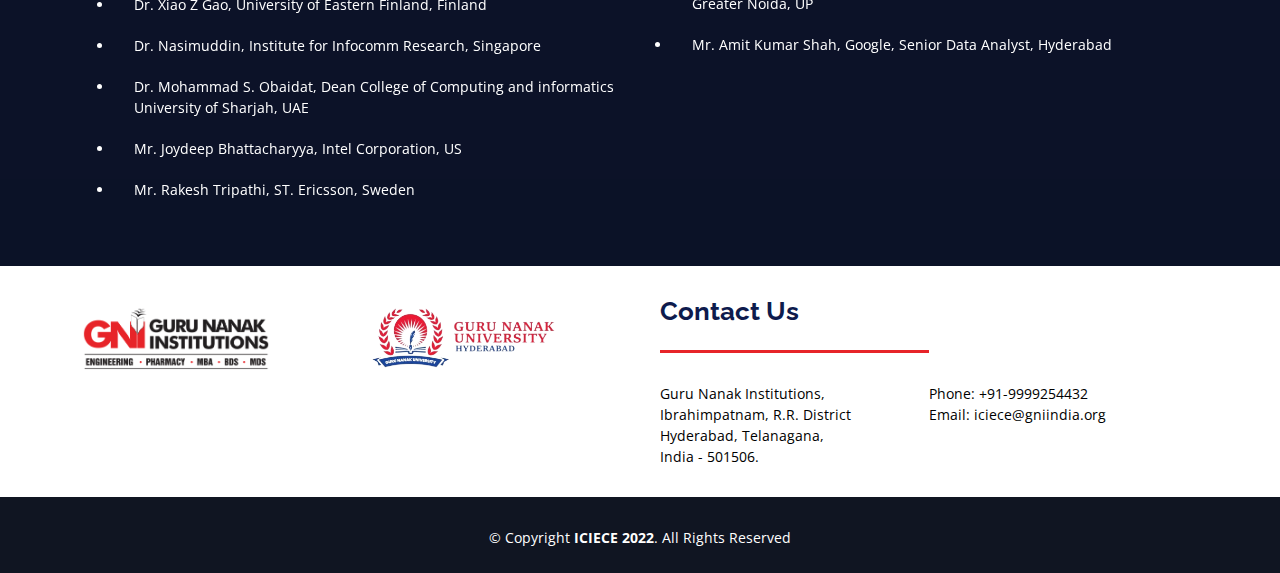
<file: committeemenbers.html>
<!DOCTYPE html>
<html lang="en">

<head>
    <meta charset="utf-8">
    <meta content="width=device-width, initial-scale=1.0" name="viewport">

    <meta content="" name="description">
    <meta content="" name="keywords">

    <!-- Favicons -->
    <link href="assets/img/logo1.png" rel="icon">
    <link href="assets/img/logo1.png" rel="apple-touch-icon">

    <!-- Google Fonts -->
    <link
        href="https://fonts.googleapis.com/css?family=Open+Sans:300,300i,400,400i,700,700i|Raleway:300,400,500,700,800"
        rel="stylesheet">

    <!-- Vendor CSS Files -->
    <link href="assets/vendor/aos/aos.css" rel="stylesheet">
    <link href="assets/vendor/bootstrap/css/bootstrap.min.css" rel="stylesheet">
    <link href="assets/vendor/bootstrap-icons/bootstrap-icons.css" rel="stylesheet">
    <link href="assets/vendor/glightbox/css/glightbox.min.css" rel="stylesheet">
    <link href="assets/vendor/swiper/swiper-bundle.min.css" rel="stylesheet">

    <!-- Template Main CSS File -->
    <link href="assets/css/style.css" rel="stylesheet">

    <!-- =======================================================
  * Template Name: TheEvent - v4.7.0
  * Template URL: https://bootstrapmade.com/theevent-conference-event-bootstrap-template/
  * Author: BootstrapMade.com
  * License: https://bootstrapmade.com/license/
  ======================================================== -->
</head>

<body>

    <!-- ======= Header ======= -->
    <header id="header" class="d-flex align-items-center " style="
    background-color: rgba(6, 12, 34);">
        <div class="container-fluid container-xxl d-flex align-items-center">

            <div id="logo" class="me-auto">
                <!-- Uncomment below if you prefer to use a text logo -->
                <!-- <h1><a href="index.html">The<span>Event</span></a></h1>-->
                <a href="index.html" class="scrollto"><img src="assets/img/logo.png" alt="" title=""></a>
            </div>

            <nav id="navbar" class="navbar order-last order-lg-0">
                <ul>
                    <li><a class="nav-link scrollto" href="index.html">Home</a></li>
                    <li><a class="nav-link scrollto" href="about.html"><span>About</span></a></li>
                    <li><a class="nav-link scrollto" href="previousconference.html">Previous Conference</a></li>
                    <li><a class="nav-link scrollto" href="gallery.html">Gallery</a></li>
                    <li><a class="nav-link scrollto" href="guidelines.html">Guidelines</a></li>
                    <li><a class="nav-link scrollto" href="callofpapers.html">Call of Papers</a></li>
                    <li><a class="nav-link scrollto active" href="committeemenbers.html">Committee Members</a></li>
                </ul>
                <i class="bi bi-list mobile-nav-toggle"></i>
            </nav><!-- .navbar -->

        </div>
    </header><!-- End Header -->

    <!-- ======= Hero Section ======= -->
    <!-- End Hero Section -->



    <section id="about-d">
        <div class="container" data-aos="fade-up">
            <div class="" style="margin-top: 120px;">
                <div class="heading">
                    <h2>Committee Members</h2>
                </div>
                <div class="members">
                    <div class="member">
                        <p>
                            <strong>CHIEF PATRON</strong><br>
                            Sardar Tavinder Singh Kohli <br>
                            President, Guru Nanak University <br>
                            Chairman, Guru Nanak Institutions
                        </p>
                    </div>
                    <div class="member">
                        <p>
                            <strong>PATRON</strong><br>
                            Sardar Gagandeep Singh Kohli<br>
                            Chancellor, Guru Nanak University <br>
                            Vice-Chairman, Guru Nanak Institutions

                        </p>
                    </div>
                    <div class="member">
                        <p>
                            <strong>CONFERENCE CHAIR</strong><br>
                            Dr. H. S. Saini, <br>
                            Vice Chancellor, Guru Nanak University<br>Managing Director, Guru Nanak Institutions


                        </p>
                    </div>
                    <div class="member">
                        <p>
                            <strong>CONFERENCE CO-CHAIRS</strong><br>
                            Dr. K. Venkata Rao, Director, GNITC<br>Dr. Pamela Chawla, Associate Director and Dean ECE,
                            GNITC<br>
                            Dr. S. V. Ranganayakulu, Dean R&D, GNITC

                        </p>
                    </div>
                    <div class="member">
                        <p>
                            <strong>STEERING COMMITTEE</strong><br>
                            Dr. S. Sreenatha Reddy, Principal, GNIT<br>
                            Dr. Parthsaradhy, Joint Director, GNITC<br>
                            Dr. Rishi Sayal, Associate Director III, GNITC<br>
                            Dr. Sanjeev Shrivastava, Professor CSE & Dean (ARD), GNIT

                        </p>
                    </div>
                    <div class="member">
                        <p>
                            <strong>CONVENERS</strong><br>
                            Dr. Md. Rashid Mahmood, Professor, GNITC<br>
                            Dr. B. Kedarnath, HOD-ECE, GNITC<br>
                            Dr. S. P. Yadav, HOD-ECE, GNIT<br>
                            Dr. Harpreet Kaur, Associate Professor, GNITC


                        </p>
                    </div>
                    <div class="member">
                        <p>
                            <strong>COMMITTEE MEMBERS</strong><br>
                            Dr. S. Maheshwara Reddy, Professor, GNITC<br>
                            Dr. Vikas Maheshwari, Professor, GNITC<br>
                            Prof. Anithaswamidas, GNITC<br>
                            Prof. A. Mohan, GNITC<br>
                            Dr. Binod Kumar, Associate Professor, GNITC<br>
                            Dr. Sandeep Patil, Associate Professor, GNITC<br>
                            Dr. K. Shashidhar, Associate Professor, GNITC<br>
                            Dr. Ch. Raja Rao, Associate Professor, GNITC<br>
                            Dr. B. Anitha, Associate Professor, GNITC<br>
                            Mr. D. Surendra Rao, Associate Professor, GNITC


                        </p>
                    </div>
                </div>
            </div>
            <div class="com-members">
                <div class="member1">
                    <h3>INTERNATIONAL ADVISORY BOARD</h3>
                    <ul>
                        <li>Dr. Milan Simic, RMIT University, Australia</li>
                        <li>Dr Bruce Kim, Professor, Electrical Engineering, City College of New York, New York.</li>
                        <li>Prof. Dac-Nhuong Le, Haiphong University, Vietnam</li>
                        <li>Mr. Malaoui Abdessamad, University of Sultan Moulay Slimane, Morocco</li>
                        <li>Mr. Xavier Fernando, Ryerson Communications Lab, Canada</li>
                        <li>Prof. Eduard Babulak, National Science Foundation, USA</li>
                        <li>Dr. Mohd Rizal Arshad, Universiti Sains Malaysia, Malaysia</li>
                        <li>Dr. Alvaro Rocha, University of Lisbon, Portugal</li>
                        <li>Dr. Razali Ngah, UTM wireless communication Center, Universiti Teknologi, Malaysia</li>
                        <li>Prof. Hyunsung Kim, Kyungil University, Kyungsan, Korea</li>
                        <li>Prof. Ahmed El Oualkadi, Abdelmalek Essaadi University, Morocco</li>
                        <li>Dr. Ali O Abid Noor, University of Technology, Iraq</li>
                        <li>Dr. Abdulmajid AL-Mqdashi, Universiti Putra Malaysia (UPM), Malaysia</li>
                        <li>Prof. Afaq Ahmad, Sultan Qaboos University, Muscat, Oman</li>
                        <li>Prof. Lazjos Hanzo, University of Southampton, UK</li>
                        <li>Prof. Shamimul Qamar, King Khalid University, Saudi Arabia</li>
                        <li>Dr. Xiao Z Gao, University of Eastern Finland, Finland</li>
                        <li>Dr. Nasimuddin, Institute for Infocomm Research, Singapore</li>
                        <li>Dr. Mohammad S. Obaidat, Dean College of Computing and informatics University of Sharjah,
                            UAE</li>
                        <li>Mr. Joydeep Bhattacharyya, Intel Corporation, US</li>
                        <li>Mr. Rakesh Tripathi, ST. Ericsson, Sweden</li>
                    </ul>
                </div>
                <div class="member1">
                    <h3>National Advisory Board</h3>
                    <ul>
                        <li>Prof. Ravibabu Mulaveesala, IIT, Delhi</li>
                        <li>Prof. Vikas Singh, Vice Chancellor, Geeta University, Panipat</li>
                        <li>Prof. Mirza Tariq Beg, JMI, New Delhi</li>
                        <li>Prof. Tharun Kumar Reddy Bollu, IIT Roorkee</li>
                        <li>Prof. Rajiv Kapoor, Delhi Technological University, Delhi</li>
                        <li>Dr. L. Nirmala Devi, Prof & HOD-ECE, Osmania University, Hyderabad</li>
                        <li>Prof. Jyotsna Singh, NSUT, Delhi</li>
                        <li>Prof. Dwarkadas Prahladadas Kothari, VNIT, Nagpur</li>
                        <li>Prof. Brajesh Kumar Kaushik, IIT Roorkee</li>
                        <li>Prof. Rajveer Singh Yaduvanshi, NSUT, Delhi</li>
                        <li>Prof. Ranjit Verma, Director, DTC, Greater Noida</li>
                        <li>Dr. RajibKar, Assoc Prof, ECE, NIT Durgapur, West Bengal</li>
                        <li>Mr. SalilKamra, Sr. Analog design engineer, NXP Semiconductor, Noida</li>
                        <li>Mr. Vishal Goyal, HCL Technologies Ltd, Bangalore</li>
                        <li>Prof. Maneesha Gupta, NSUT, Delhi</li>
                        <li>Dr. Rohit Raja, Guru Ghasidas Vishwavidyalay, Chhattisgharh</li>
                        <li>Dr. Ritesh K.Mishra, Associate Professor, NIT, Patna</li>
                        <li>Dr. Navaid Zafar Rizvi, Associate professor, Gautam Budh University, Greater Noida, UP</li>
                        <li>Mr. Amit Kumar Shah, Google, Senior Data Analyst, Hyderabad</li>
                    </ul>
                </div>
            </div>
        </div>
    </section>


    <main id="main">

        <!-- End About Section -->


        <!-- ======= Contact Section ======= -->
        <!-- <section id="contact" class="section-bg">

      <div class="container" data-aos="fade-up">

        <div class="section-header">
          <h2>Contact Us</h2>
          <p>Nihil officia ut sint molestiae tenetur.</p>
        </div>

        <div class="row contact-info">

          <div class="col-md-4">
            <div class="contact-address">
              <i class="bi bi-geo-alt"></i>
              <h3>Address</h3>
              <address>A108 Adam Street, NY 535022, USA</address>
            </div>
          </div>

          <div class="col-md-4">
            <div class="contact-phone">
              <i class="bi bi-phone"></i>
              <h3>Phone Number</h3>
              <p><a href="tel:+155895548855">+1 5589 55488 55</a></p>
            </div>
          </div>

          <div class="col-md-4">
            <div class="contact-email">
              <i class="bi bi-envelope"></i>
              <h3>Email</h3>
              <p><a href="mailto:info@example.com">info@example.com</a></p>
            </div>
          </div>

        </div>

        <div class="form">
          <form action="forms/contact.php" method="post" role="form" class="php-email-form">
            <div class="row">
              <div class="form-group col-md-6">
                <input type="text" name="name" class="form-control" id="name" placeholder="Your Name" required>
              </div>
              <div class="form-group col-md-6 mt-3 mt-md-0">
                <input type="email" class="form-control" name="email" id="email" placeholder="Your Email" required>
              </div>
            </div>
            <div class="form-group mt-3">
              <input type="text" class="form-control" name="subject" id="subject" placeholder="Subject" required>
            </div>
            <div class="form-group mt-3">
              <textarea class="form-control" name="message" rows="5" placeholder="Message" required></textarea>
            </div>
            <div class="my-3">
              <div class="loading">Loading</div>
              <div class="error-message"></div>
              <div class="sent-message">Your message has been sent. Thank you!</div>
            </div>
            <div class="text-center"><button type="submit">Send Message</button></div>
          </form>
        </div>

      </div>
    </section> -->

        <!-- End Contact Section -->

    </main><!-- End #main -->

    <!-- ======= Footer ======= -->
    <footer id="footer">
        <div class="footer-top">
            <div class="container contacts">
                <div class="image1">
                    <img src="assets/img/logo2.png" alt="">
                </div>
                <div class="image2">
                    <img src="assets/img/Guru-Nanak-University-Hyderabad-logo 2.png" alt="">
                </div>
                <div class="contact">
                    <h3 class="title">Contact Us</h3>
                    <p class="line"></p>
                    <div class="con-ad">
                        <div class="address">
                            <p>Guru Nanak Institutions,<br>
                                Ibrahimpatnam, R.R. District<br>
                                Hyderabad, Telanagana,<br>
                                India - 501506.</p>
                        </div>
                        <div class="handles">
                            <p>Phone: +91-9999254432<br>
                                Email: iciece@gniindia.org
                            </p>
                        </div>
                    </div>
                </div>
            </div>
        </div>

        <div class="container">
            <div class="copyright">
                &copy; Copyright <strong>ICIECE 2022</strong>. All Rights Reserved
            </div>
            <div class="credits">
                <!--
        All the links in the footer should remain intact.
        You can delete the links only if you purchased the pro version.
        Licensing information: https://bootstrapmade.com/license/
        Purchase the pro version with working PHP/AJAX contact form: https://bootstrapmade.com/buy/?theme=TheEvent
      -->
                <!-- Designed by <a href="#">ICIECE 2022</a> -->
            </div>
        </div>
    </footer><!-- End  Footer -->

    <a href="#" class="back-to-top d-flex align-items-center justify-content-center"><i
            class="bi bi-arrow-up-short"></i></a>

    <!-- Vendor JS Files -->
    <script src="assets/vendor/aos/aos.js"></script>
    <script src="assets/vendor/bootstrap/js/bootstrap.bundle.min.js"></script>
    <script src="assets/vendor/glightbox/js/glightbox.min.js"></script>
    <script src="assets/vendor/swiper/swiper-bundle.min.js"></script>
    <script src="assets/vendor/php-email-form/validate.js"></script>

    <!-- Template Main JS File -->
    <script src="assets/js/main.js"></script>

</body>

</html>
</file>
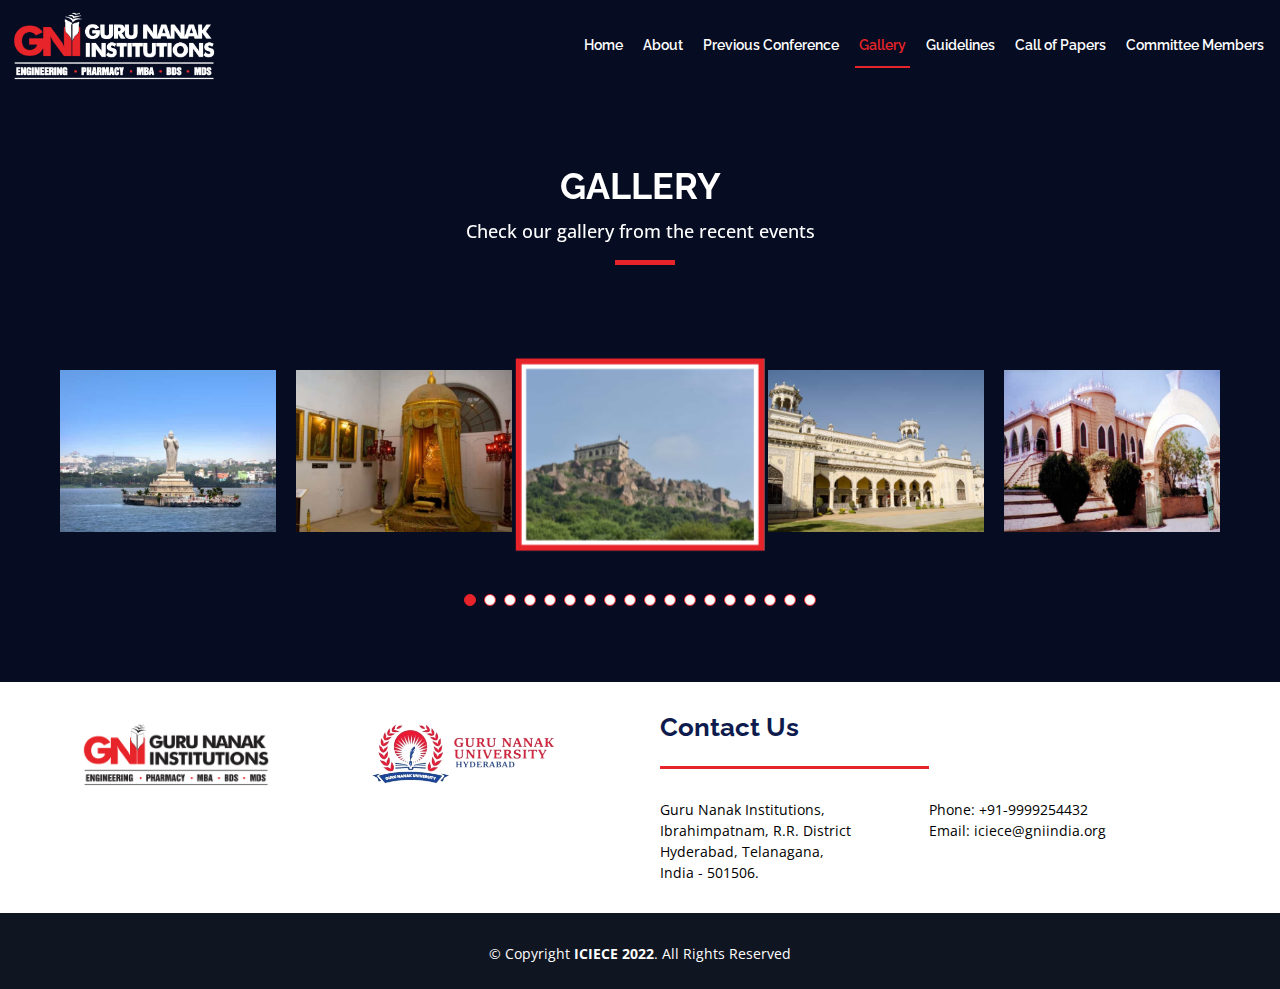
<file: gallery.html>
<!DOCTYPE html>
<html lang="en">

<head>
  <meta charset="utf-8">
  <meta content="width=device-width, initial-scale=1.0" name="viewport">

  <meta content="" name="description">
  <meta content="" name="keywords">

  <!-- Favicons -->
  <link href="assets/img/logo1.png" rel="icon">
  <link href="assets/img/logo1.png" rel="apple-touch-icon">

  <!-- Google Fonts -->
  <link href="https://fonts.googleapis.com/css?family=Open+Sans:300,300i,400,400i,700,700i|Raleway:300,400,500,700,800"
    rel="stylesheet">

  <!-- Vendor CSS Files -->
  <link href="assets/vendor/aos/aos.css" rel="stylesheet">
  <link href="assets/vendor/bootstrap/css/bootstrap.min.css" rel="stylesheet">
  <link href="assets/vendor/bootstrap-icons/bootstrap-icons.css" rel="stylesheet">
  <link href="assets/vendor/glightbox/css/glightbox.min.css" rel="stylesheet">
  <link href="assets/vendor/swiper/swiper-bundle.min.css" rel="stylesheet">

  <!-- Template Main CSS File -->
  <link href="assets/css/style.css" rel="stylesheet">

  <!-- =======================================================
  * Template Name: TheEvent - v4.7.0
  * Template URL: https://bootstrapmade.com/theevent-conference-event-bootstrap-template/
  * Author: BootstrapMade.com
  * License: https://bootstrapmade.com/license/
  ======================================================== -->
</head>

<body>

  <!-- ======= Header ======= -->
  <header id="header" class="d-flex align-items-center " style="
    background-color: rgba(6, 12, 34);">
    <div class="container-fluid container-xxl d-flex align-items-center">

      <div id="logo" class="me-auto">
        <!-- Uncomment below if you prefer to use a text logo -->
        <!-- <h1><a href="index.html">The<span>Event</span></a></h1>-->
        <a href="index.html" class="scrollto"><img src="assets/img/logo.png" alt="" title=""></a>
      </div>

      <nav id="navbar" class="navbar order-last order-lg-0">
        <ul>
          <li><a class="nav-link scrollto" href="index.html">Home</a></li>
          <li><a class="nav-link scrollto" href="about.html"><span>About</span></a></li>
          <li><a class="nav-link scrollto" href="previousconference.html">Previous Conference</a></li>
          <li><a class="nav-link scrollto active" href="gallery.html">Gallery</a></li>
          <li><a class="nav-link scrollto" href="guidelines.html">Guidelines</a></li>
          <li><a class="nav-link scrollto" href="callofpapers.html">Call of Papers</a></li>
          <li><a class="nav-link scrollto" href="committeemenbers.html">Committee Members</a></li>
        </ul>
        <i class="bi bi-list mobile-nav-toggle"></i>
      </nav><!-- .navbar -->

    </div>
  </header><!-- End Header -->

  <!-- ======= Hero Section ======= -->
  <!-- End Hero Section -->



  <section id="gallery" style="
  background-color: rgba(6, 12, 34);">

    <div class="container" data-aos="fade-up">
      <div class="section-header">
        <h2 style=" color:white;">Gallery</h2>
        <p style=" color:white;">Check our gallery from the recent events</p>
      </div>
    </div>

    <div class="gallery-slider swiper">
      <div class="swiper-wrapper align-items-center">
        <div class="swiper-slide"><a href="assets/img/gallery/1.png" class="gallery-lightbox"><img
              src="assets/img/gallery/1.png" class="img-fluid" alt=""></a></div>
        <div class="swiper-slide"><a href="assets/img/gallery/2.png" class="gallery-lightbox"><img
              src="assets/img/gallery/2.png" class="img-fluid" alt=""></a></div>
        <div class="swiper-slide"><a href="assets/img/gallery/3.png" class="gallery-lightbox"><img
              src="assets/img/gallery/3.png" class="img-fluid" alt=""></a></div>
        <div class="swiper-slide"><a href="assets/img/gallery/4.png" class="gallery-lightbox"><img
              src="assets/img/gallery/4.png" class="img-fluid" alt=""></a></div>
        <div class="swiper-slide"><a href="assets/img/gallery/5.png" class="gallery-lightbox"><img
              src="assets/img/gallery/5.png" class="img-fluid" alt=""></a></div>
        <div class="swiper-slide"><a href="assets/img/gallery/6.png" class="gallery-lightbox"><img
              src="assets/img/gallery/6.png" class="img-fluid" alt=""></a></div>
        <div class="swiper-slide"><a href="assets/img/gallery/7.png" class="gallery-lightbox"><img
              src="assets/img/gallery/7.png" class="img-fluid" alt=""></a></div>
        <div class="swiper-slide"><a href="assets/img/gallery/8.png" class="gallery-lightbox"><img
              src="assets/img/gallery/8.png" class="img-fluid" alt=""></a></div>
        <div class="swiper-slide"><a href="assets/img/gallery/9.png" class="gallery-lightbox"><img
              src="assets/img/gallery/9.png" class="img-fluid" alt=""></a></div>
        <div class="swiper-slide"><a href="assets/img/gallery/10.png" class="gallery-lightbox"><img
              src="assets/img/gallery/10.png" class="img-fluid" alt=""></a></div>
        <div class="swiper-slide"><a href="assets/img/gallery/11.png" class="gallery-lightbox"><img
              src="assets/img/gallery/11.png" class="img-fluid" alt=""></a></div>
        <div class="swiper-slide"><a href="assets/img/gallery/12.png" class="gallery-lightbox"><img
              src="assets/img/gallery/12.png" class="img-fluid" alt=""></a></div>
        <div class="swiper-slide"><a href="assets/img/gallery/13.png" class="gallery-lightbox"><img
              src="assets/img/gallery/13.png" class="img-fluid" alt=""></a></div>
        <div class="swiper-slide"><a href="assets/img/gallery/14.png" class="gallery-lightbox"><img
              src="assets/img/gallery/14.png" class="img-fluid" alt=""></a></div>
        <div class="swiper-slide"><a href="assets/img/gallery/15.png" class="gallery-lightbox"><img
              src="assets/img/gallery/15.png" class="img-fluid" alt=""></a></div>
        <div class="swiper-slide"><a href="assets/img/gallery/16.png" class="gallery-lightbox"><img
              src="assets/img/gallery/16.png" class="img-fluid" alt=""></a></div>
        <div class="swiper-slide"><a href="assets/img/gallery/17.png" class="gallery-lightbox"><img
              src="assets/img/gallery/17.png" class="img-fluid" alt=""></a></div>
        <div class="swiper-slide"><a href="assets/img/gallery/18.png" class="gallery-lightbox"><img
              src="assets/img/gallery/18.png" class="img-fluid" alt=""></a></div>
      </div>
      <div class="swiper-pagination"></div>
    </div>

  </section>

  <main id="main">

    <!-- End About Section -->


    <!-- ======= Contact Section ======= -->
    <!-- <section id="contact" class="section-bg">

      <div class="container" data-aos="fade-up">

        <div class="section-header">
          <h2>Contact Us</h2>
          <p>Nihil officia ut sint molestiae tenetur.</p>
        </div>

        <div class="row contact-info">

          <div class="col-md-4">
            <div class="contact-address">
              <i class="bi bi-geo-alt"></i>
              <h3>Address</h3>
              <address>A108 Adam Street, NY 535022, USA</address>
            </div>
          </div>

          <div class="col-md-4">
            <div class="contact-phone">
              <i class="bi bi-phone"></i>
              <h3>Phone Number</h3>
              <p><a href="tel:+155895548855">+1 5589 55488 55</a></p>
            </div>
          </div>

          <div class="col-md-4">
            <div class="contact-email">
              <i class="bi bi-envelope"></i>
              <h3>Email</h3>
              <p><a href="mailto:info@example.com">info@example.com</a></p>
            </div>
          </div>

        </div>

        <div class="form">
          <form action="forms/contact.php" method="post" role="form" class="php-email-form">
            <div class="row">
              <div class="form-group col-md-6">
                <input type="text" name="name" class="form-control" id="name" placeholder="Your Name" required>
              </div>
              <div class="form-group col-md-6 mt-3 mt-md-0">
                <input type="email" class="form-control" name="email" id="email" placeholder="Your Email" required>
              </div>
            </div>
            <div class="form-group mt-3">
              <input type="text" class="form-control" name="subject" id="subject" placeholder="Subject" required>
            </div>
            <div class="form-group mt-3">
              <textarea class="form-control" name="message" rows="5" placeholder="Message" required></textarea>
            </div>
            <div class="my-3">
              <div class="loading">Loading</div>
              <div class="error-message"></div>
              <div class="sent-message">Your message has been sent. Thank you!</div>
            </div>
            <div class="text-center"><button type="submit">Send Message</button></div>
          </form>
        </div>

      </div>
    </section> -->

    <!-- End Contact Section -->

  </main><!-- End #main -->

  <!-- ======= Footer ======= -->
  <footer id="footer">
    <div class="footer-top">
        <div class="container contacts">
            <div class="image1">
                <img src="assets/img/logo2.png" alt="">
            </div>
            <div class="image2">
                <img src="assets/img/Guru-Nanak-University-Hyderabad-logo 2.png" alt="">
            </div>
            <div class="contact">
                <h3 class="title">Contact Us</h3>
                <p class="line"></p>
                <div class="con-ad">
                    <div class="address">
                        <p>Guru Nanak Institutions,<br>
                            Ibrahimpatnam, R.R. District<br>
                            Hyderabad, Telanagana,<br>
                            India - 501506.</p>
                    </div>
                    <div class="handles">
                        <p>Phone: +91-9999254432<br>
                            Email: iciece@gniindia.org
                        </p>
                    </div>
                </div>
            </div>
        </div>
    </div>

    <div class="container">
      <div class="copyright">
        &copy; Copyright <strong>ICIECE 2022</strong>. All Rights Reserved
      </div>
      <div class="credits">
        <!--
        All the links in the footer should remain intact.
        You can delete the links only if you purchased the pro version.
        Licensing information: https://bootstrapmade.com/license/
        Purchase the pro version with working PHP/AJAX contact form: https://bootstrapmade.com/buy/?theme=TheEvent
      -->
        <!-- Designed by <a href="#">ICIECE 2022</a> -->
      </div>
    </div>
  </footer><!-- End  Footer -->

  <a href="#" class="back-to-top d-flex align-items-center justify-content-center"><i
      class="bi bi-arrow-up-short"></i></a>

  <!-- Vendor JS Files -->
  <script src="assets/vendor/aos/aos.js"></script>
  <script src="assets/vendor/bootstrap/js/bootstrap.bundle.min.js"></script>
  <script src="assets/vendor/glightbox/js/glightbox.min.js"></script>
  <script src="assets/vendor/swiper/swiper-bundle.min.js"></script>
  <script src="assets/vendor/php-email-form/validate.js"></script>

  <!-- Template Main JS File -->
  <script src="assets/js/main.js"></script>

</body>

</html>
</file>
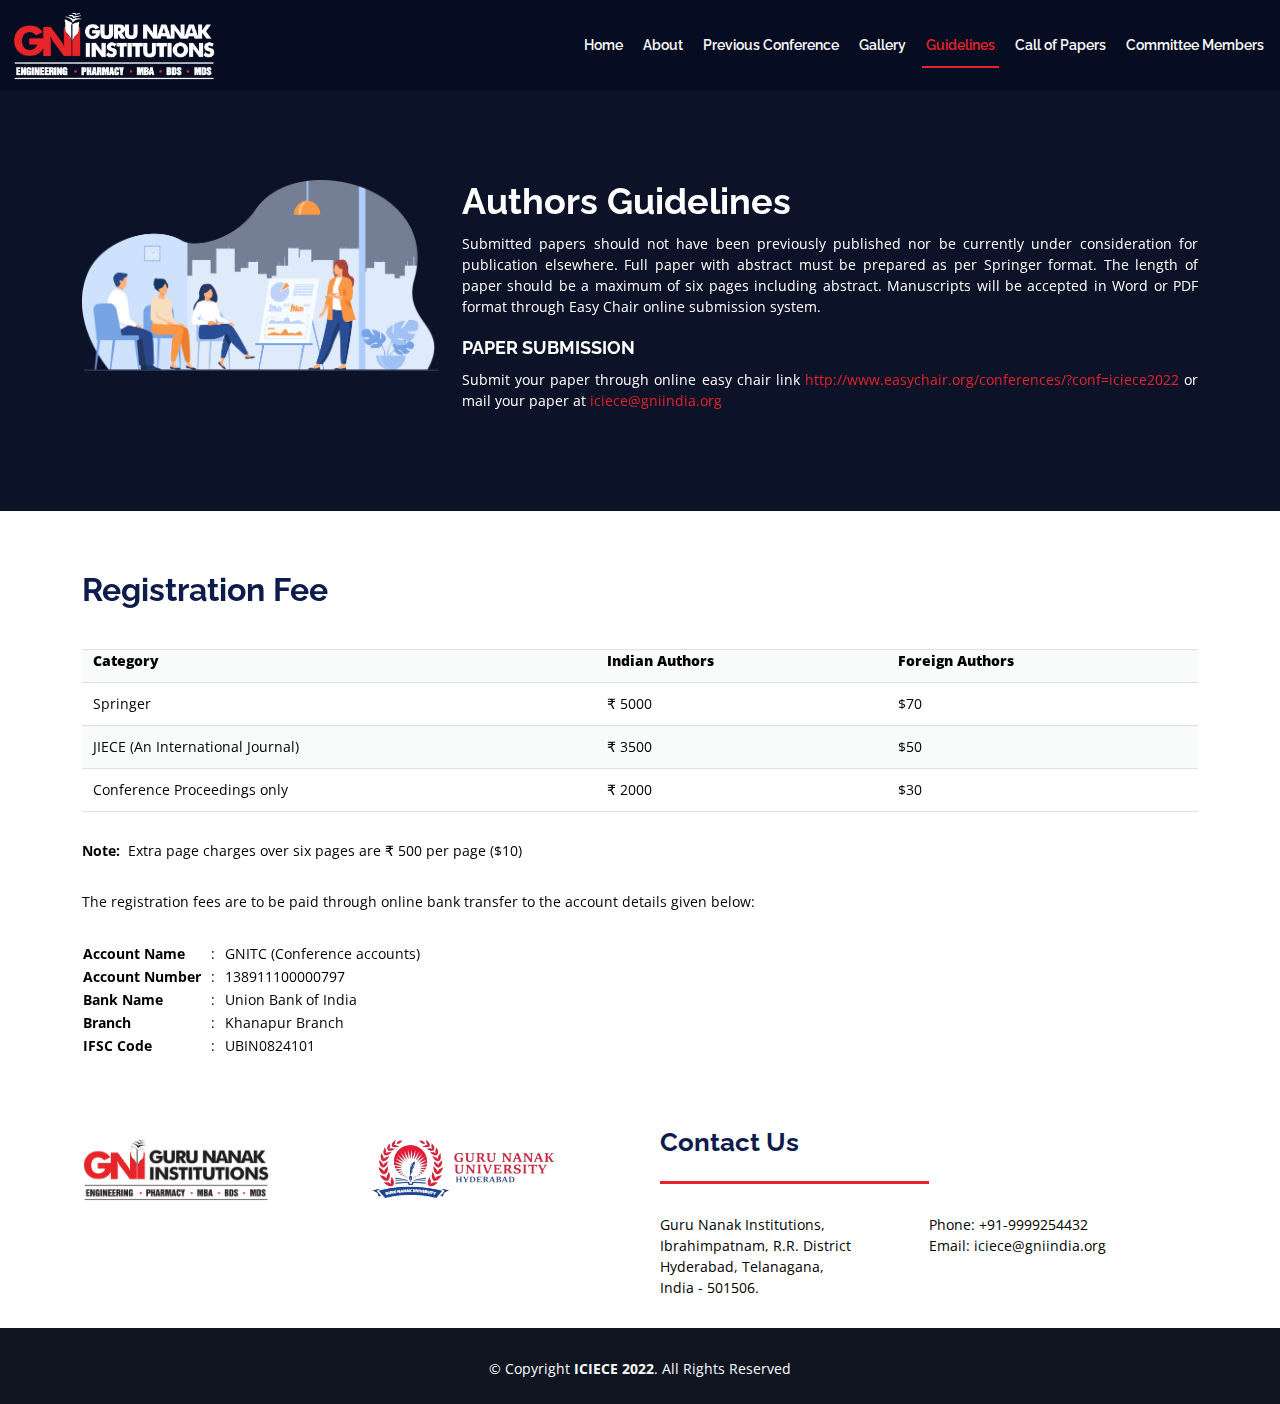
<file: guidelines.html>
<!DOCTYPE html>
<html lang="en">

<head>
    <meta charset="utf-8">
    <meta content="width=device-width, initial-scale=1.0" name="viewport">

    <meta content="" name="description">
    <meta content="" name="keywords">

    <!-- Favicons -->
    <link href="assets/img/logo1.png" rel="icon">
    <link href="assets/img/logo1.png" rel="apple-touch-icon">

    <!-- Google Fonts -->
    <link
        href="https://fonts.googleapis.com/css?family=Open+Sans:300,300i,400,400i,700,700i|Raleway:300,400,500,700,800"
        rel="stylesheet">

    <!-- Vendor CSS Files -->
    <link href="assets/vendor/aos/aos.css" rel="stylesheet">
    <link href="assets/vendor/bootstrap/css/bootstrap.min.css" rel="stylesheet">
    <link href="assets/vendor/bootstrap-icons/bootstrap-icons.css" rel="stylesheet">
    <link href="assets/vendor/glightbox/css/glightbox.min.css" rel="stylesheet">
    <link href="assets/vendor/swiper/swiper-bundle.min.css" rel="stylesheet">

    <!-- Template Main CSS File -->
    <link href="assets/css/style.css" rel="stylesheet">

    <!-- =======================================================
  * Template Name: TheEvent - v4.7.0
  * Template URL: https://bootstrapmade.com/theevent-conference-event-bootstrap-template/
  * Author: BootstrapMade.com
  * License: https://bootstrapmade.com/license/
  ======================================================== -->
</head>

<body>

    <!-- ======= Header ======= -->
    <header id="header" class="d-flex align-items-center " style="
    background-color: rgba(6, 12, 34);">
        <div class="container-fluid container-xxl d-flex align-items-center">

            <div id="logo" class="me-auto">
                <!-- Uncomment below if you prefer to use a text logo -->
                <!-- <h1><a href="index.html">The<span>Event</span></a></h1>-->
                <a href="index.html" class="scrollto"><img src="assets/img/logo.png" alt="" title=""></a>
            </div>

            <nav id="navbar" class="navbar order-last order-lg-0">
                <ul>
                    <li><a class="nav-link scrollto" href="index.html">Home</a></li>
                    <li><a class="nav-link scrollto" href="about.html"><span>About</span></a></li>
                    <li><a class="nav-link scrollto" href="previousconference.html">Previous Conference</a></li>
                    <li><a class="nav-link scrollto" href="gallery.html">Gallery</a></li>
                    <li><a class="nav-link scrollto active" href="guidelines.html">Guidelines</a></li>
                    <li><a class="nav-link scrollto" href="callofpapers.html">Call of Papers</a></li>
                    <li><a class="nav-link scrollto" href="committeemenbers.html">Committee Members</a></li>
                </ul>
                <i class="bi bi-list mobile-nav-toggle"></i>
            </nav><!-- .navbar -->

        </div>
    </header><!-- End Header -->

    <!-- ======= Hero Section ======= -->
    <!-- <section id="hero">
        <div class="hero-container" data-aos="zoom-in" data-aos-delay="100">
            <h1 class="mb-4 pb-0">ICIECE <span style="color: white;">2022</span></h1>
            <p class="mb-4 pb-0">10th International Conference on Innovations<br>Department of Electronics and
                Communication Engineering<br>
                Guru Nanak Institutions Technical Campus, Hyderabad, India</p>
            <div class="about">
                <a href="#about-d" class="about-btn scrollto">About The Department</a>
                <a href="#about-h" class="about-btn scrollto">About The Hyderabad</a>
                <a href="#about-g" class="about-btn scrollto">About The GNI</a>
            </div>
        </div>
    </section> -->
    <!-- End Hero Section -->

    <main id="main">

        <!-- ======= About Section ======= -->
        <section id="about-d">
            <div class="container" data-aos="fade-up">
                <div class="row" style="margin-top: 120px; margin-bottom: 40px;">
                    <div class="col-lg-4">
                        <img src="assets/img/Asset 1.png" alt="">
                    </div>
                    <div class="col-lg-8">
                        <h2>Authors Guidelines</h2>
                        <p>Submitted papers should not have been previously published nor be currently under
                            consideration for publication elsewhere. Full paper with abstract must be prepared as per
                            Springer format. The length of paper should be a maximum of six pages including abstract.
                            Manuscripts will be accepted in Word or PDF format through Easy Chair online submission
                            system.</p>
                        <h3>Paper Submission</h3>
                        <p>Submit your paper through online easy chair link  <a href="http://www.easychair.org/conferences/?conf=iciece2022 ">http://www.easychair.org/conferences/?conf=iciece2022 </a> or mail your paper at <a href="iciece@gniindia.org ">iciece@gniindia.org </a></p>
                    </div>
                </div>
            </div>
        </section>

        <section class="dates">
            <div class="container"  data-aos="fade-up">
                  <h2>Registration Fee</h2>
                  <table class="tab">
                    <tr>
                      <th>Category</th>
                      <th>Indian Authors</th>
                      <th>Foreign Authors</th>
                    </tr>
                    <tr>
                      <td>Springer</td>
                      <td>₹ 5000</td>
                      <td>$70</td>
                    </tr>
                    <tr>
                        <td>JIECE (An International Journal)</td>
                        <td>₹ 3500</td>
                        <td>$50</td>
                    </tr>
                    <tr>
                        <td>Conference Proceedings only</td>
                        <td>₹ 2000</td>
                        <td>$30</td>
                    </tr>
                  </table>
              <div class="note">
                <p><strong>Note:</strong>&nbsp Extra page charges over six pages are ₹ 500 per page ($10)
                </p>
              </div>  
              <p>The registration fees are to be paid through online bank transfer to the account details given below:</p>    
              <table>
                <tr>
                  <th>Account Name</th>
                  <td>&nbsp;&nbsp;:&nbsp;&nbsp;</td>
                  <td>GNITC (Conference accounts)</td>
                </tr>
                <tr>
                  <th>Account Number</th>
                  <td>&nbsp;&nbsp;:&nbsp;&nbsp;</td>
                  <td>138911100000797</td>
                </tr>
                <tr>
                  <th>Bank Name</th>
                  <td>&nbsp;&nbsp;:&nbsp;&nbsp;</td>
                  <td>Union Bank of India</td>
                </tr>
                <tr>
                  <th>Branch</th>
                  <td>&nbsp;&nbsp;:&nbsp;&nbsp;</td>
                  <td>Khanapur Branch</td>
                </tr>
                <tr>
                    <th>IFSC Code</th>
                    <td>&nbsp;&nbsp;:&nbsp;&nbsp;</td>
                    <td>UBIN0824101</td>
                  </tr>
              </table>
            </div>
          </section>




        <!-- End About Section -->


        <!-- ======= Contact Section ======= -->
        <!-- <section id="contact" class="section-bg">

      <div class="container" data-aos="fade-up">

        <div class="section-header">
          <h2>Contact Us</h2>
          <p>Nihil officia ut sint molestiae tenetur.</p>
        </div>

        <div class="row contact-info">

          <div class="col-md-4">
            <div class="contact-address">
              <i class="bi bi-geo-alt"></i>
              <h3>Address</h3>
              <address>A108 Adam Street, NY 535022, USA</address>
            </div>
          </div>

          <div class="col-md-4">
            <div class="contact-phone">
              <i class="bi bi-phone"></i>
              <h3>Phone Number</h3>
              <p><a href="tel:+155895548855">+1 5589 55488 55</a></p>
            </div>
          </div>

          <div class="col-md-4">
            <div class="contact-email">
              <i class="bi bi-envelope"></i>
              <h3>Email</h3>
              <p><a href="mailto:info@example.com">info@example.com</a></p>
            </div>
          </div>

        </div>

        <div class="form">
          <form action="forms/contact.php" method="post" role="form" class="php-email-form">
            <div class="row">
              <div class="form-group col-md-6">
                <input type="text" name="name" class="form-control" id="name" placeholder="Your Name" required>
              </div>
              <div class="form-group col-md-6 mt-3 mt-md-0">
                <input type="email" class="form-control" name="email" id="email" placeholder="Your Email" required>
              </div>
            </div>
            <div class="form-group mt-3">
              <input type="text" class="form-control" name="subject" id="subject" placeholder="Subject" required>
            </div>
            <div class="form-group mt-3">
              <textarea class="form-control" name="message" rows="5" placeholder="Message" required></textarea>
            </div>
            <div class="my-3">
              <div class="loading">Loading</div>
              <div class="error-message"></div>
              <div class="sent-message">Your message has been sent. Thank you!</div>
            </div>
            <div class="text-center"><button type="submit">Send Message</button></div>
          </form>
        </div>

      </div>
    </section> -->

        <!-- End Contact Section -->

    </main><!-- End #main -->

    <!-- ======= Footer ======= -->
    <footer id="footer">
      <div class="footer-top">
          <div class="container contacts">
              <div class="image1">
                  <img src="assets/img/logo2.png" alt="">
              </div>
              <div class="image2">
                  <img src="assets/img/Guru-Nanak-University-Hyderabad-logo 2.png" alt="">
              </div>
              <div class="contact">
                  <h3 class="title">Contact Us</h3>
                  <p class="line"></p>
                  <div class="con-ad">
                      <div class="address">
                          <p>Guru Nanak Institutions,<br>
                              Ibrahimpatnam, R.R. District<br>
                              Hyderabad, Telanagana,<br>
                              India - 501506.</p>
                      </div>
                      <div class="handles">
                          <p>Phone: +91-9999254432<br>
                              Email: iciece@gniindia.org
                          </p>
                      </div>
                  </div>
              </div>
          </div>
      </div>

        <div class="container">
            <div class="copyright">
                &copy; Copyright <strong>ICIECE 2022</strong>. All Rights Reserved
            </div>
            <div class="credits">
                <!--
        All the links in the footer should remain intact.
        You can delete the links only if you purchased the pro version.
        Licensing information: https://bootstrapmade.com/license/
        Purchase the pro version with working PHP/AJAX contact form: https://bootstrapmade.com/buy/?theme=TheEvent
      -->
                <!-- Designed by <a href="#">ICIECE 2022</a> -->
            </div>
        </div>
    </footer><!-- End  Footer -->

    <a href="#" class="back-to-top d-flex align-items-center justify-content-center"><i
            class="bi bi-arrow-up-short"></i></a>

    <!-- Vendor JS Files -->
    <script src="assets/vendor/aos/aos.js"></script>
    <script src="assets/vendor/bootstrap/js/bootstrap.bundle.min.js"></script>
    <script src="assets/vendor/glightbox/js/glightbox.min.js"></script>
    <script src="assets/vendor/swiper/swiper-bundle.min.js"></script>
    <script src="assets/vendor/php-email-form/validate.js"></script>

    <!-- Template Main JS File -->
    <script src="assets/js/main.js"></script>

</body>

</html>
</file>
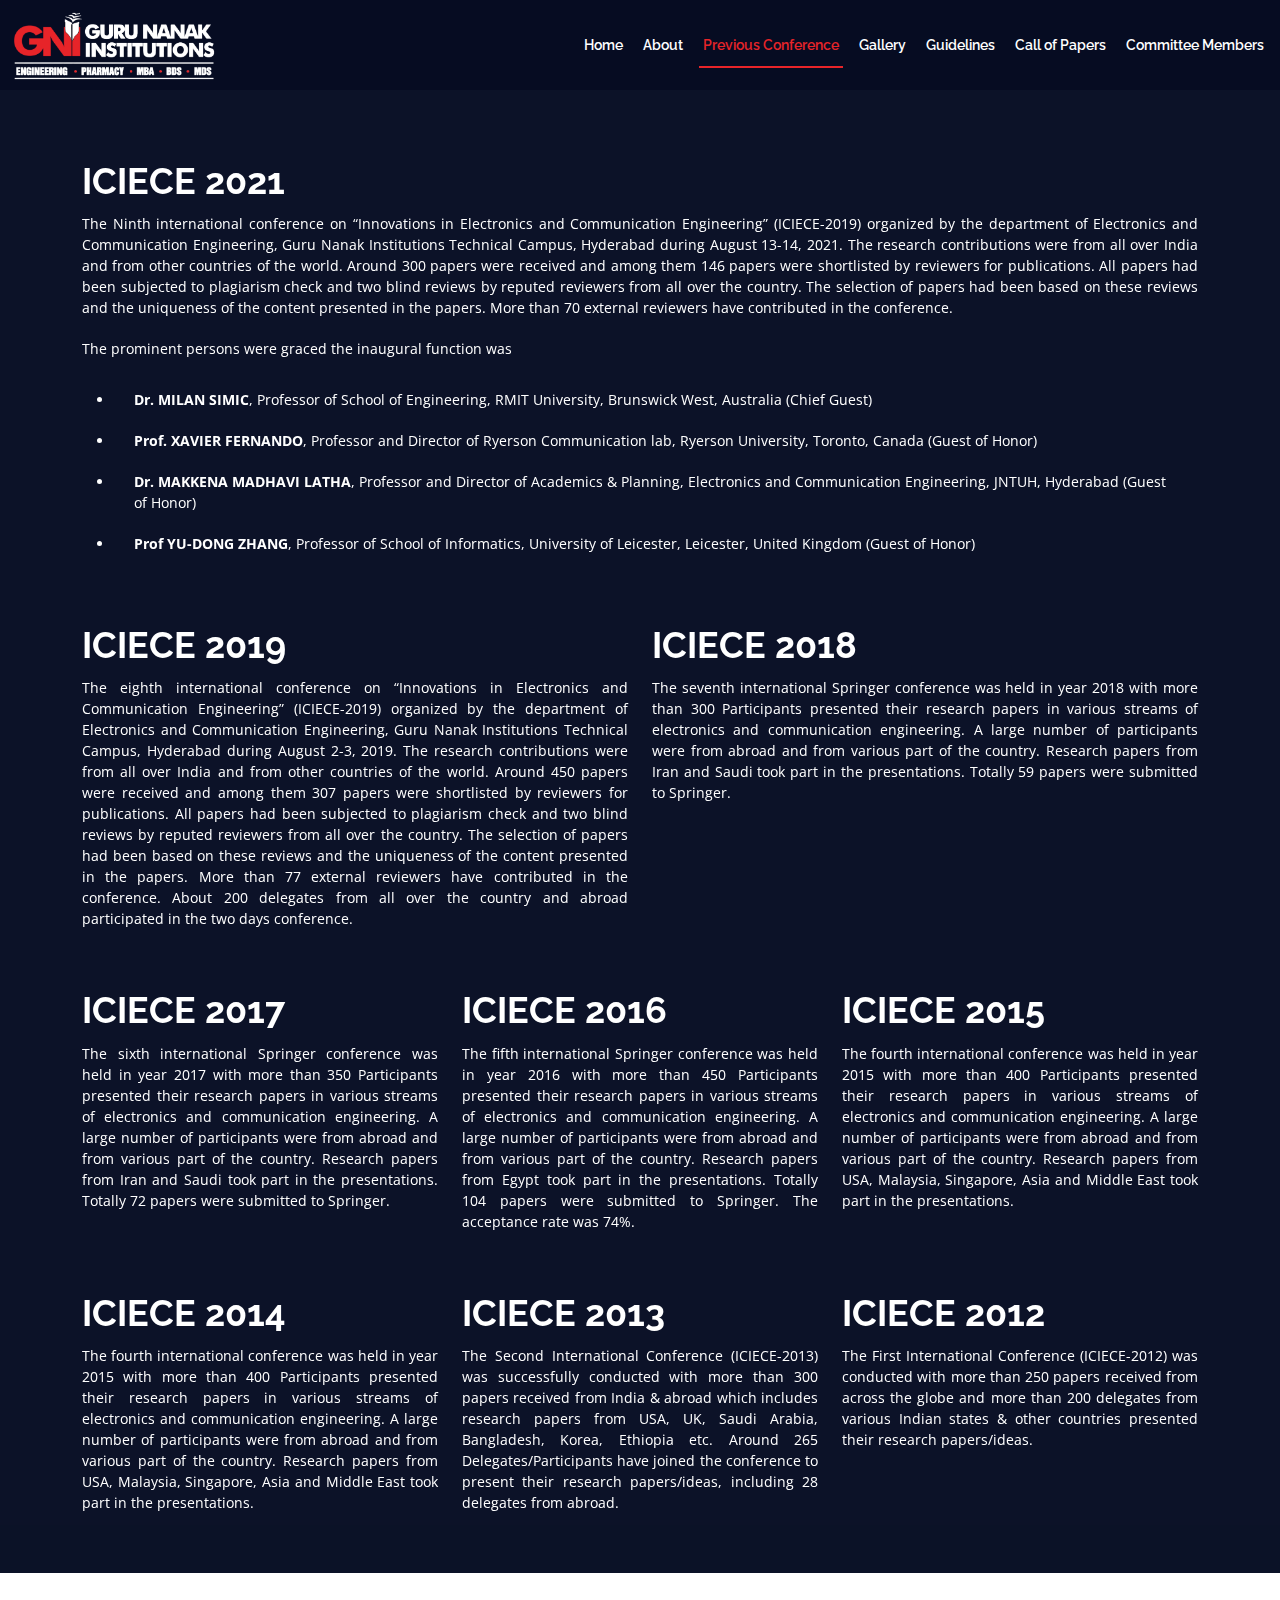
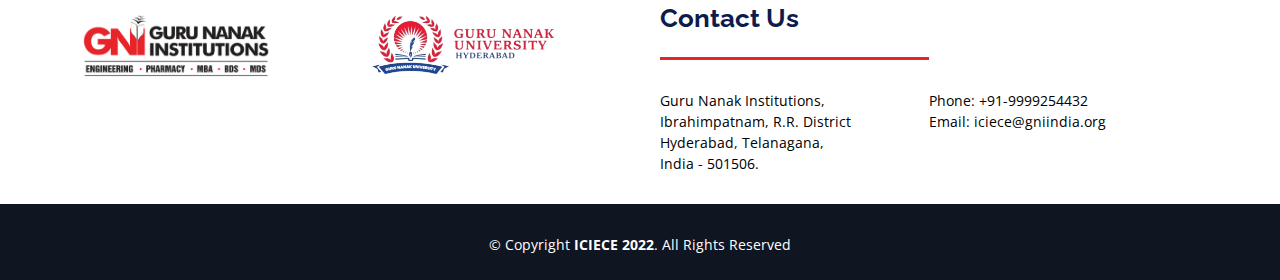
<file: previousconference.html>
<!DOCTYPE html>
<html lang="en">

<head>
    <meta charset="utf-8">
    <meta content="width=device-width, initial-scale=1.0" name="viewport">

    <meta content="" name="description">
    <meta content="" name="keywords">

    <!-- Favicons -->
    <link href="assets/img/logo1.png" rel="icon">
    <link href="assets/img/logo1.png" rel="apple-touch-icon">

    <!-- Google Fonts -->
    <link
        href="https://fonts.googleapis.com/css?family=Open+Sans:300,300i,400,400i,700,700i|Raleway:300,400,500,700,800"
        rel="stylesheet">

    <!-- Vendor CSS Files -->
    <link href="assets/vendor/aos/aos.css" rel="stylesheet">
    <link href="assets/vendor/bootstrap/css/bootstrap.min.css" rel="stylesheet">
    <link href="assets/vendor/bootstrap-icons/bootstrap-icons.css" rel="stylesheet">
    <link href="assets/vendor/glightbox/css/glightbox.min.css" rel="stylesheet">
    <link href="assets/vendor/swiper/swiper-bundle.min.css" rel="stylesheet">

    <!-- Template Main CSS File -->
    <link href="assets/css/style.css" rel="stylesheet">

    <!-- =======================================================
  * Template Name: TheEvent - v4.7.0
  * Template URL: https://bootstrapmade.com/theevent-conference-event-bootstrap-template/
  * Author: BootstrapMade.com
  * License: https://bootstrapmade.com/license/
  ======================================================== -->
</head>

<body>

    <!-- ======= Header ======= -->
    <header id="header" class="d-flex align-items-center " style="
    background-color: rgba(6, 12, 34);">
        <div class="container-fluid container-xxl d-flex align-items-center">

            <div id="logo" class="me-auto">
                <!-- Uncomment below if you prefer to use a text logo -->
                <!-- <h1><a href="index.html">The<span>Event</span></a></h1>-->
                <a href="index.html" class="scrollto"><img src="assets/img/logo.png" alt="" title=""></a>
            </div>

            <nav id="navbar" class="navbar order-last order-lg-0">
                <ul>
                    <li><a class="nav-link scrollto" href="index.html">Home</a></li>
                    <li><a class="nav-link scrollto" href="about.html"><span>About</span></a></li>
                    <li><a class="nav-link scrollto active" href="previousconference.html">Previous Conference</a></li>
                    <li><a class="nav-link scrollto" href="gallery.html">Gallery</a></li>
                    <li><a class="nav-link scrollto" href="guidelines.html">Guidelines</a></li>
                    <li><a class="nav-link scrollto" href="callofpapers.html">Call of Papers</a></li>
                    <li><a class="nav-link scrollto" href="committeemenbers.html">Committee Members</a></li>
                </ul>
                <i class="bi bi-list mobile-nav-toggle"></i>
            </nav><!-- .navbar -->

        </div>
    </header><!-- End Header -->

    <!-- ======= Hero Section ======= -->
    <!-- End Hero Section -->

    <main id="main">

        <!-- ======= About Section ======= -->
        <section id="about-d">
            <div class="container" data-aos="fade-up">
                <div class="row" style="margin-top: 100px;">
                    <div class="col-lg-12">
                        <h2>ICIECE 2021</h2>
                        <p>The Ninth international conference on “Innovations in Electronics and Communication Engineering” (ICIECE-2019) organized by the department of Electronics and Communication Engineering, Guru Nanak Institutions Technical Campus, Hyderabad during August 13-14, 2021.  The research contributions were from all over India and from other countries of the world. Around 300 papers were received and among them 146 papers were shortlisted by reviewers for publications. All papers had been subjected to plagiarism check and two blind reviews by reputed reviewers from all over the country. The selection of papers had been based on these reviews and the uniqueness of the content presented in the papers. More than 70 external reviewers have contributed in the conference.</p> 
                        <p>The prominent persons were graced the inaugural function was
                            <ul>
                                <li><strong>Dr. MILAN SIMIC</strong>, Professor of School of Engineering, RMIT University, Brunswick West, Australia (Chief Guest)</li>
                                <li><strong>Prof. XAVIER FERNANDO</strong>, Professor and Director of Ryerson Communication lab, Ryerson University, Toronto, Canada (Guest of Honor)</li>
                                <li><strong>Dr. MAKKENA MADHAVI LATHA</strong>, Professor and Director of Academics & Planning, Electronics and Communication Engineering, JNTUH, Hyderabad (Guest of Honor)</li>
                                <li><strong>Prof  YU-DONG ZHANG</strong>, Professor of School of Informatics, University of Leicester, Leicester, United Kingdom (Guest of Honor)</li>
                            </ul>
                        </p>
                    </div>
                </div>
                
                <div class="row" style="margin-top: 40px;">
                    <div class="col-lg-6">
                        <h2>ICIECE 2019</h2>
                        <p>The eighth international conference on “Innovations in Electronics and Communication Engineering” (ICIECE-2019) organized by the department of Electronics and Communication Engineering, Guru Nanak Institutions Technical Campus, Hyderabad during August 2-3, 2019. The research contributions were from all over India and from other countries of the world. Around 450 papers were received and among them 307 papers were shortlisted by reviewers for publications. All papers had been subjected to plagiarism check and two blind reviews by reputed reviewers from all over the country. The selection of papers had been based on these reviews and the uniqueness of the content presented in the papers. More than 77 external reviewers have contributed in the conference. About 200 delegates from all over the country and abroad participated in the two days conference.
                        </p>
                    </div>
                    <div class="col-lg-6">
                        <h2>ICIECE 2018</h2>
                        <p>The seventh international Springer conference was held in year 2018 with more than 300 Participants presented their research papers in various streams of electronics and communication engineering. A large number of participants were from abroad and from various part of the country.  Research papers from Iran and Saudi took part in the presentations. Totally 59 papers were submitted to Springer.
                        </p>
                    </div>
                </div>

                <div class="row" style="margin-top: 40px;">
                    <div class="col-lg-4">
                        <h2>ICIECE 2017</h2>
                        <p>The sixth international Springer conference was held in year 2017 with more than 350 Participants presented their research papers in various streams of electronics and communication engineering. A large number of participants were from abroad and from various part of the country.  Research papers from Iran and Saudi took part in the presentations. Totally 72 papers were submitted to Springer.  
                        </p>
                    </div>
                    <div class="col-lg-4">
                        <h2>ICIECE 2016</h2>
                        <p>The fifth international Springer conference was held in year 2016 with more than 450 Participants presented their research papers in various streams of electronics and communication engineering. A large number of participants were from abroad and from various part of the country.  Research papers from Egypt took part in the presentations. Totally 104 papers were submitted to Springer.  The acceptance rate was 74%.
                        </p>
                    </div>
                    <div class="col-lg-4">
                        <h2>ICIECE 2015</h2>
                        <p>The fourth international conference was held in year 2015 with more than 400 Participants presented their research papers in various streams of electronics and communication engineering. A large number of participants were from abroad and from various part of the country.  Research papers from USA, Malaysia, Singapore, Asia and Middle East took part in the presentations.
                        </p>
                    </div>
                </div>  
                <div class="row" style="margin-top: 40px;">
                    <div class="col-lg-4">
                        <h2>ICIECE 2014</h2>
                        <p>The fourth international conference was held in year 2015 with more than 400 Participants presented their research papers in various streams of electronics and communication engineering. A large number of participants were from abroad and from various part of the country.  Research papers from USA, Malaysia, Singapore, Asia and Middle East took part in the presentations.
                        </p>
                    </div>
                    <div class="col-lg-4">
                        <h2>ICIECE 2013</h2>
                        <p>The Second International Conference (ICIECE-2013) was successfully conducted with more than 300 papers received from India & abroad which includes research papers from USA, UK, Saudi Arabia, Bangladesh, Korea, Ethiopia etc. Around 265 Delegates/Participants have joined the conference to present their research papers/ideas, including 28 delegates from abroad.
                        </p>
                    </div>
                    <div class="col-lg-4">
                        <h2>ICIECE 2012</h2>
                        <p>The First International Conference (ICIECE-2012) was conducted with more than 250 papers received from across the globe and more than 200 delegates from various Indian states & other countries presented their research papers/ideas. 
                        </p>
                    </div>
                </div>          
            </div>
        </section>


        <!-- End About Section -->


        <!-- ======= Contact Section ======= -->
        <!-- <section id="contact" class="section-bg">

      <div class="container" data-aos="fade-up">

        <div class="section-header">
          <h2>Contact Us</h2>
          <p>Nihil officia ut sint molestiae tenetur.</p>
        </div>

        <div class="row contact-info">

          <div class="col-md-4">
            <div class="contact-address">
              <i class="bi bi-geo-alt"></i>
              <h3>Address</h3>
              <address>A108 Adam Street, NY 535022, USA</address>
            </div>
          </div>

          <div class="col-md-4">
            <div class="contact-phone">
              <i class="bi bi-phone"></i>
              <h3>Phone Number</h3>
              <p><a href="tel:+155895548855">+1 5589 55488 55</a></p>
            </div>
          </div>

          <div class="col-md-4">
            <div class="contact-email">
              <i class="bi bi-envelope"></i>
              <h3>Email</h3>
              <p><a href="mailto:info@example.com">info@example.com</a></p>
            </div>
          </div>

        </div>

        <div class="form">
          <form action="forms/contact.php" method="post" role="form" class="php-email-form">
            <div class="row">
              <div class="form-group col-md-6">
                <input type="text" name="name" class="form-control" id="name" placeholder="Your Name" required>
              </div>
              <div class="form-group col-md-6 mt-3 mt-md-0">
                <input type="email" class="form-control" name="email" id="email" placeholder="Your Email" required>
              </div>
            </div>
            <div class="form-group mt-3">
              <input type="text" class="form-control" name="subject" id="subject" placeholder="Subject" required>
            </div>
            <div class="form-group mt-3">
              <textarea class="form-control" name="message" rows="5" placeholder="Message" required></textarea>
            </div>
            <div class="my-3">
              <div class="loading">Loading</div>
              <div class="error-message"></div>
              <div class="sent-message">Your message has been sent. Thank you!</div>
            </div>
            <div class="text-center"><button type="submit">Send Message</button></div>
          </form>
        </div>

      </div>
    </section> -->

        <!-- End Contact Section -->

    </main><!-- End #main -->

    <!-- ======= Footer ======= -->
    <footer id="footer">
      <div class="footer-top">
          <div class="container contacts">
              <div class="image1">
                  <img src="assets/img/logo2.png" alt="">
              </div>
              <div class="image2">
                  <img src="assets/img/Guru-Nanak-University-Hyderabad-logo 2.png" alt="">
              </div>
              <div class="contact">
                  <h3 class="title">Contact Us</h3>
                  <p class="line"></p>
                  <div class="con-ad">
                      <div class="address">
                          <p>Guru Nanak Institutions,<br>
                              Ibrahimpatnam, R.R. District<br>
                              Hyderabad, Telanagana,<br>
                              India - 501506.</p>
                      </div>
                      <div class="handles">
                          <p>Phone: +91-9999254432<br>
                              Email: iciece@gniindia.org
                          </p>
                      </div>
                  </div>
              </div>
          </div>
      </div>

        <div class="container">
            <div class="copyright">
                &copy; Copyright <strong>ICIECE 2022</strong>. All Rights Reserved
            </div>
            <div class="credits">
                <!--
        All the links in the footer should remain intact.
        You can delete the links only if you purchased the pro version.
        Licensing information: https://bootstrapmade.com/license/
        Purchase the pro version with working PHP/AJAX contact form: https://bootstrapmade.com/buy/?theme=TheEvent
      -->
                <!-- Designed by <a href="#">ICIECE 2022</a> -->
            </div>
        </div>
    </footer><!-- End  Footer -->

    <a href="#" class="back-to-top d-flex align-items-center justify-content-center"><i
            class="bi bi-arrow-up-short"></i></a>

    <!-- Vendor JS Files -->
    <script src="assets/vendor/aos/aos.js"></script>
    <script src="assets/vendor/bootstrap/js/bootstrap.bundle.min.js"></script>
    <script src="assets/vendor/glightbox/js/glightbox.min.js"></script>
    <script src="assets/vendor/swiper/swiper-bundle.min.js"></script>
    <script src="assets/vendor/php-email-form/validate.js"></script>

    <!-- Template Main JS File -->
    <script src="assets/js/main.js"></script>

</body>

</html>
</file>
<file: assets/css/style.css>
/**
* Template Name: TheEvent - v4.7.0
* Template URL: https://bootstrapmade.com/theevent-conference-event-bootstrap-template/
* Author: BootstrapMade.com
* License: https://bootstrapmade.com/license/
*/

/*--------------------------------------------------------------
# General
--------------------------------------------------------------*/
body {
  background: #fff;
  color: #000;
  font-family: "Open Sans", sans-serif;
}

.detail{
  display: flex;
}
.footer-info{
  width: 30%;
}
.footer-contact{
  width: 40%;
}
@media (max-width:992px) {
#about-d h2,#about-h h2,#about-g h2,#about-g h3{
  text-align: center;
}
.img img,.img1 img{
  width: 100%;
}

.paper ul{
  width: 50%;}
}
@media (max-width:530px) {  
.detail{
  flex-wrap: wrap;
  align-items: center;
  justify-content: center;
}
.footer-info,.footer-contact{
  width: 100%;
} 
.paper ul{
  width: 100%;
}

}
@media (max-width:400px) {
  .details{
    flex-direction: column;
    align-items: center;
    justify-content: center;
  }
  .details p{
    width: 100%;
  }
 }
table{
  font-size: 14px;
}
.tab {
  border-collapse: collapse;
  border-spacing: 0; }

  .tab-wrapper {
    -webkit-overflow-scrolling: touch;
    overflow-x: auto; }
  
  .tab {
    margin: 0 0 2em 0;
    width: 100%; }
    .tab tbody tr {
      border: solid 1px rgba(210, 215, 217, 0.75);
      border-left: 0;
      border-right: 0; }
      .tab tbody tr:nth-child(2n + 1) {
        background-color: rgba(230, 235, 237, 0.25); }
    .tab td {
      font-size: 14px;
      padding: 0.75em 0.75em; }
    .tab th {
      font-size: 14px;
      font-weight: 900;
      padding: 0 0.75em 0.75em 0.75em;
      text-align: left; }
    .tab thead {
      border-bottom: solid 2px rgba(210, 215, 217, 0.75); }
    .tab tfoot {
      border-top: solid 2px rgba(210, 215, 217, 0.75); }
    .tab.alt {
      border-collapse: separate; }
      .tab.alt tbody tr td {
        border: solid 1px rgba(210, 215, 217, 0.75);
        border-left-width: 0;
        border-top-width: 0; }
        .tab.alt tbody tr td:first-child {
          border-left-width: 1px; }
      .tab.alt tbody tr:first-child td {
        border-top-width: 1px; }
      .tab.alt thead {
        border-bottom: 0; }
      .tab.alt tfoot {
        border-top: 0; }
     .proceed{
          display: flex;
          align-items: center;
          flex-wrap: wrap;
        }
     .pro{
          width: 50%;
        }
     .pro a{
       font-size: 14px;
     } 
     .note p{
       font-size: 14px;
     }
.dates{  
  padding: 60px 0 40px 0;
}
.dates h2{
  font-weight: bold;
  margin-bottom: 40px;
}

a {
  color: #e72429;
  text-decoration: none;
  transition: 0.5s;
}

a:hover, a:active, a:focus {
  color: #e72429;
  outline: none;
  text-decoration: none;
}

p {
  font-size: 14px;
  padding: 0;
  margin: 0 0 30px 0;
}
#about p, #about-d p,#about-h p,#about-g p{
  text-align: justify;
}

h1, h2, h3, h4, h5, h6 {
  font-family: "Raleway", sans-serif;
  font-weight: 400;
  margin: 0 0 20px 0;
  padding: 0;
  color: #0e1b4d;
}

.main-page {
  margin-top: 70px;
}
.acc-details{
  display: flex;
  font-size: 14px;
}
.acc-details p{
  margin-right: 20px;
}

/* Prelaoder */
#preloader {
  position: fixed;
  left: 0;
  top: 0;
  z-index: 999;
  width: 100%;
  height: 100%;
  overflow: visible;
  background: #fff url("../img/preloader.svg") no-repeat center center;
}

/*--------------------------------------------------------------
# Back to top button
--------------------------------------------------------------*/
.back-to-top {
  position: fixed;
  visibility: hidden;
  opacity: 0;
  right: 15px;
  bottom: 15px;
  z-index: 996;
  background: #e72429;
  width: 40px;
  height: 40px;
  border-radius: 50px;
  transition: all 0.4s;
}
.back-to-top i {
  font-size: 28px;
  color: #fff;
  line-height: 0;
}
.back-to-top:hover {
  background: #e72429;
  color: #fff;
}
.back-to-top.active {
  visibility: visible;
  opacity: 1;
}

/* Sections Header
--------------------------------*/
.section-header {
  margin-bottom: 60px;
  position: relative;
  padding-bottom: 20px;
}
.section-header::before {
  content: "";
  position: absolute;
  display: block;
  width: 60px;
  height: 5px;
  background: #e72429;
  bottom: 0;
  left: calc(50% - 25px);
}
.section-header h2 {
  font-size: 36px;
  text-transform: uppercase;
  text-align: center;
  font-weight: 700;
  margin-bottom: 10px;
}
.section-header p {
  text-align: center;
  padding: 0;
  margin: 0;
  font-size: 18px;
  font-weight: 500;
  color: #9195a2;
}

.section-with-bg {
  background-color: #f6f7fd;
}

/*--------------------------------------------------------------
# Header
--------------------------------------------------------------*/
#header {
  height: 90px;
  position: fixed;
  left: 0;
  top: 0;
  right: 0;
  transition: all 0.5s;
  z-index: 997;
  background-color: rgba(6, 12, 34, 0.1);
}
#header.header-scrolled, #header.header-inner {
  background-color: rgba(6, 12, 34);
  height: 80px;
}
#header #logo h1 {
  font-size: 36px;
  margin: 0;
  font-family: "Raleway", sans-serif;
  font-weight: 700;
  letter-spacing: 3px;
  text-transform: uppercase;
}
#header #logo img {
  padding: 0;
  margin: 0;
  max-height: 70px;
}
@media (max-width: 992px) {
  #header #logo img {
    max-height: 40px;
  }
}

/*--------------------------------------------------------------
# Buy Tickets
--------------------------------------------------------------*/
.buy-tickets {
  color: #fff;
  background: #e72429;
  padding: 7px 22px;
  margin: 0 0 0 15px;
  border-radius: 50px;
  border: 2px solid #e72429;
  transition: all ease-in-out 0.3s;
  font-weight: 500;
  line-height: 1;
  font-size: 13px;
  white-space: nowrap;
}
.buy-tickets:hover {
  background: none;
  color: #fff;
}
.buy-tickets:focus {
  color: #fff;
}
@media (max-width: 992px) {
  .buy-tickets {
    margin: 0 15px 0 0;
  }
}

/*--------------------------------------------------------------
# Navigation Menu
--------------------------------------------------------------*/
/**
* Desktop Navigation 
*/
.navbar {
  padding: 0;
}
.navbar ul {
  margin: 0;
  padding: 0;
  display: flex;
  list-style: none;
  align-items: center;
}
.navbar li {
  position: relative;
}
.navbar > ul > li {
  white-space: nowrap;
  padding: 10px 0 10px 12px;
}
.navbar a, .navbar a:focus {
  display: flex;
  align-items: center;
  justify-content: space-between;
  color: white;
  font-family: "Raleway", sans-serif;
  font-weight: 600;
  font-size: 14px;
  white-space: nowrap;
  transition: 0.3s;
  position: relative;
  padding: 6px 4px;
}
.navbar a i, .navbar a:focus i {
  font-size: 12px;
  line-height: 0;
  margin-left: 5px;
}
.navbar > ul > li > a:before {
  content: "";
  position: absolute;
  width: 0;
  height: 2px;
  bottom: -6px;
  left: 0;
  background-color: #e72429;
  visibility: hidden;
  transition: all 0.3s ease-in-out 0s;
}
.navbar a:hover:before, .navbar li:hover > a:before, .navbar .active:before {
  visibility: visible;
  width: 100%;
}
.navbar a:hover, .navbar .active, .navbar .active:focus, .navbar li:hover > a {
  color: #e72429;
}
.navbar .dropdown ul {
  display: block;
  position: absolute;
  left: 12px;
  top: calc(100% + 30px);
  margin: 0;
  padding: 10px 0;
  z-index: 99;
  opacity: 0;
  visibility: hidden;
  background: #fff;
  box-shadow: 0px 0px 30px rgba(127, 137, 161, 0.25);
  transition: 0.3s;
}
.navbar .dropdown ul li {
  min-width: 200px;
}
.navbar .dropdown ul a {
  padding: 10px 20px;
  font-size: 14px;
  text-transform: none;
  color: #060c22;
}
.navbar .dropdown ul a i {
  font-size: 12px;
}
.navbar .dropdown ul a:hover, .navbar .dropdown ul .active:hover, .navbar .dropdown ul li:hover > a {
  color: #e72429;
}
.navbar .dropdown:hover > ul {
  opacity: 1;
  top: 100%;
  visibility: visible;
}
.navbar .dropdown .dropdown ul {
  top: 0;
  left: calc(100% - 30px);
  visibility: hidden;
}
.navbar .dropdown .dropdown:hover > ul {
  opacity: 1;
  top: 0;
  left: 100%;
  visibility: visible;
}
@media (max-width:1500px) {  
.contacts{
  display: flex;  
}
.title{
  font-size: 26px;
  margin: 0 0 20px 0;
  padding: 2px 0 2px 0;
  line-height: 1;
  font-family: "Raleway", sans-serif;
  font-weight: 700;
}
.contact .line{  
  border-bottom:3px solid #e72429;
  width:50%;
}
.image1,.image2{
  width:25%;
  margin: 10px 20px 20px 0;
}
.image1 img,.image2 img{
  width:70%;
}
.contact{
  width:50%;
}
.con-ad{
  display: flex;
}
.address,.handles{
  width: 50%;
}
  
}
@media (max-width: 1366px) {
  .navbar .dropdown .dropdown ul {
    left: -90%;
  }
  .navbar .dropdown .dropdown:hover > ul {
    left: -100%;
  }
  .com-members{
    display: flex;
    flex-wrap: wrap;
  }
  .member1{
    width: 50%;
  }
  .contacts{
    display: flex;  
  }
  .title{
    font-size: 26px;
    line-height: 1;
    font-family: "Raleway", sans-serif;
    font-weight: 700;
  }
  .contact .line{  
    padding: 2px 0 2px 0;
    border-bottom:3px solid #e72429;
    width:50%;
  }
  .image1,.image2{
    width:30%;
    margin: 10px 20px 20px 0;
  }
  .image1 img,.image2 img{
    width:90%;
  }
  .contact{
    width:50%;
  }
  .con-ad{
    display: flex;
  }
  .address,.handles{
    width: 50%;
  }
  
  
}

@media (max-width: 773px) {  
  .member1{
    width: 100%;
  }
}

/**
* Mobile Navigation 
*/
.mobile-nav-toggle {
  color: #fff;
  font-size: 28px;
  cursor: pointer;
  display: none;
  line-height: 0;
  transition: 0.5s;
}

@media (max-width: 991px) {
  .mobile-nav-toggle {
    display: block;
  }

  .navbar ul {
    display: none;
  }
  .contacts{
    display: flex;  
    flex-wrap: wrap;
    text-align: center;
  }
  .title{
    font-size: 26px;
    line-height: 1;
    font-family: "Raleway", sans-serif;
    font-weight: 700;
    margin: 10px 0;
  }
  .contact .line{  
    border-bottom:3px solid #e72429;
    width:30%;
    display: flex;
    margin: auto;
  }
  .image1,.image2{
    width:100%;
    margin: 10px 20px 20px 0;
  }
  .image1 img,.image2 img{
    width:100%;
  }
  .contact{
    width:100%;
  }
  .con-ad{
    display: flex;
    flex-wrap:wrap ;
  }
  .address,.handles{    
    margin: 10px 0;
    width: 100%;
  }
}
.navbar-mobile {
  position: fixed;
  overflow: hidden;
  top: 0;
  right: 0;
  left: 0;
  bottom: 0;
  background: rgba(0, 0, 0, 0.9);
  transition: 0.3s;
  z-index: 999;
}
.navbar-mobile .mobile-nav-toggle {
  position: absolute;
  top: 15px;
  right: 15px;
}
.navbar-mobile ul {
  display: block;
  position: absolute;
  top: 55px;
  right: 15px;
  bottom: 15px;
  left: 15px;
  padding: 10px 0;
  background-color: #fff;
  overflow-y: auto;
  transition: 0.3s;
}
.navbar-mobile > ul > li {
  padding: 0;
}
.navbar-mobile a:hover:before, .navbar-mobile li:hover > a:before, .navbar-mobile .active:before {
  visibility: hidden;
}
.navbar-mobile a, .navbar-mobile a:focus {
  padding: 10px 20px;
  font-size: 15px;
  color: #060c22;
}
.navbar-mobile a:hover, .navbar-mobile .active, .navbar-mobile li:hover > a {
  color: #e72429;
}
.navbar-mobile .getstarted, .navbar-mobile .getstarted:focus {
  margin: 15px;
}
.navbar-mobile .dropdown ul {
  position: static;
  display: none;
  margin: 10px 20px;
  padding: 10px 0;
  z-index: 99;
  opacity: 1;
  visibility: visible;
  background: #fff;
  box-shadow: 0px 0px 30px rgba(127, 137, 161, 0.25);
}
.navbar-mobile .dropdown ul li {
  min-width: 200px;
}
.navbar-mobile .dropdown ul a {
  padding: 10px 20px;
}
.navbar-mobile .dropdown ul a i {
  font-size: 12px;
}
.navbar-mobile .dropdown ul a:hover, .navbar-mobile .dropdown ul .active:hover, .navbar-mobile .dropdown ul li:hover > a {
  color: #e72429;
}
.navbar-mobile .dropdown > .dropdown-active {
  display: block;
}

/*--------------------------------------------------------------
# Hero Section
--------------------------------------------------------------*/
#hero {
  width: 100%;
  height: 100vh;
  background: url(../img/hero-bg.jpg) top center;
  background-size: cover;
  overflow: hidden;
  position: relative;
  display: flex;
  justify-content: center;
}
@media (min-width: 1024px) {
  #hero {
    background-attachment: fixed;
  }
}
#hero:before {
  content: "";
  background: rgba(6, 12, 34, 0.8);
  position: absolute;
  bottom: 0;
  top: 0;
  left: 0;
  right: 0;
}
#hero .hero-container {
  position: absolute;
  bottom: 0;
  left: 0;
  top: 90px;
  right: 0;
  display: flex;
  justify-content: center;
  align-items: center;
  flex-direction: column;
  text-align: center;
  padding: 0 15px;
}
@media (max-width: 991px) {
  #hero .hero-container {
    top: 70px;
  }
}
.about{
  display: flex;
  justify-content: center;
  align-items: center;
  flex-wrap: wrap;
}
#hero h1 {
  color: #fff;
  font-family: "Raleway", sans-serif;
  font-size: 100px;
  font-weight: 600;
  text-transform: uppercase;
}
#hero h1 {
  color: #e72429;
}
@media (max-width: 991px) {
  #hero h1 {
    font-size: 34px;
  }
}
#hero p {
  color: #ebebeb;
  font-weight: 700;
  font-size: 20px;
}
@media (max-width: 991px) {
  #hero p {
    font-size: 16px;
  }
}
#hero .play-btn {
  width: 94px;
  height: 94px;
  background: radial-gradient(#e72429 50%, rgba(101, 111, 150, 0.15) 52%);
  border-radius: 50%;
  display: block;
  position: relative;
  overflow: hidden;
}
#hero .play-btn::after {
  content: "";
  position: absolute;
  left: 50%;
  top: 50%;
  transform: translateX(-40%) translateY(-50%);
  width: 0;
  height: 0;
  border-top: 10px solid transparent;
  border-bottom: 10px solid transparent;
  border-left: 15px solid #fff;
  z-index: 100;
  transition: all 400ms cubic-bezier(0.55, 0.055, 0.675, 0.19);
}
#hero .play-btn:before {
  content: "";
  position: absolute;
  width: 120px;
  height: 120px;
  -webkit-animation-delay: 0s;
  animation-delay: 0s;
  -webkit-animation: pulsate-btn 2s;
  animation: pulsate-btn 2s;
  -webkit-animation-direction: forwards;
  animation-direction: forwards;
  -webkit-animation-iteration-count: infinite;
  animation-iteration-count: infinite;
  -webkit-animation-timing-function: steps;
  animation-timing-function: steps;
  opacity: 1;
  border-radius: 50%;
  border: 2px solid rgba(163, 163, 163, 0.4);
  top: -15%;
  left: -15%;
  background: rgba(198, 16, 0, 0);
}
#hero .play-btn:hover::after {
  border-left: 15px solid #e72429;
  transform: scale(20);
}
#hero .play-btn:hover::before {
  content: "";
  position: absolute;
  left: 50%;
  top: 50%;
  transform: translateX(-40%) translateY(-50%);
  width: 0;
  height: 0;
  border: none;
  border-top: 10px solid transparent;
  border-bottom: 10px solid transparent;
  border-left: 15px solid #fff;
  z-index: 200;
  -webkit-animation: none;
  animation: none;
  border-radius: 0;
}
#hero .about-btn {
  font-family: "Raleway", sans-serif;
  font-weight: 500;
  font-size: 14px;
  letter-spacing: 1px;
  display: inline-block;
  padding: 12px 32px;
  border-radius: 50px;
  transition: 0.5s;
  line-height: 1;
  margin: 10px;
  color: #fff;
  -webkit-animation-delay: 0.8s;
  animation-delay: 0.8s;
  border: 2px solid #e72429;
}
#hero .about-btn:hover {
  background: #e72429;
  color: #fff;
}

@-webkit-keyframes pulsate-btn {
  0% {
    transform: scale(0.6, 0.6);
    opacity: 1;
  }
  100% {
    transform: scale(1, 1);
    opacity: 0;
  }
}

@keyframes pulsate-btn {
  0% {
    transform: scale(0.6, 0.6);
    opacity: 1;
  }
  100% {
    transform: scale(1, 1);
    opacity: 0;
  }
}
/*--------------------------------------------------------------
# About Section
--------------------------------------------------------------*/
#about {
  background: url("../img/about-bg.jpg");
  background-size: cover;
  overflow: hidden;
  position: relative;
  color: #fff;
  padding: 60px 0 40px 0;
}
.about p{  
  font-size: 14px;
  margin-bottom: 20px;
  color: #fff;
}
.about h2{
  font-size: 36px;
  font-weight: bold;
  margin-bottom: 10px;
  color: #fff;
}

@media (min-width: 1024px) {
  #about {
    background-attachment: fixed;
  }
}
#about:before {
  content: "";
  background: rgba(13, 20, 41, 0.8);
  position: absolute;
  bottom: 0;
  top: 0;
  left: 0;
  right: 0;
}
#about h2 {
  font-size: 36px;
  font-weight: bold;
  margin-bottom: 10px;
  color: #fff;
}
#about h3 {
  font-size: 18px;
  font-weight: bold;
  text-transform: uppercase;
  margin-bottom: 10px;
  color: #fff;
}
#about p {
  font-size: 14px;
  margin-bottom: 20px;
  color: #fff;
}
#about-d img{
  width: 100%;
}
#about-d li,li{  
  padding: 10px 20px;
  font-size: 14px;
  text-transform: none;  
}
#about-d,#about-g {
  background-color: rgba(6, 12, 34);
  background-size: cover;
  overflow: hidden;
  position: relative;
  color: #fff;
  padding: 60px 0 40px 0;
}
@media (min-width: 1024px) {
  #about-d,#about-g {
    background-attachment: fixed;
  }
}
#about-d:before,#about-g:before {
  content: "";
  background: rgba(13, 20, 41, 0.8);
  position: absolute;
  bottom: 0;
  top: 0;
  left: 0;
  right: 0;
}
#about-d h2, #about-g h2{
  font-size: 36px;
  font-weight: bold;
  margin-bottom: 10px;
  color: #fff;
}
#about-d h3, #about-g h3{
  font-size: 18px;
  font-weight: bold;
  text-transform: uppercase;
  margin-bottom: 10px;
  color: #fff;
}
#about-d p, #about-g p{
  font-size: 14px;
  margin-bottom: 20px;
  color: #fff;
}


#about-h {
  background-size: cover;
  overflow: hidden;
  position: relative;
  padding: 60px 0 40px 0;
}
@media (min-width: 1024px) {
  #about-h {
    background-attachment: fixed;
  }
}
#about-h:before {
  content: "";
  position: absolute;
  bottom: 0;
  top: 0;
  left: 0;
  right: 0;
}
#about-h h2 {
  font-size: 36px;
  font-weight: bold;
  margin-bottom: 10px;
}
#about-h h3 {
  font-size: 18px;
  font-weight: bold;
  text-transform: uppercase;
  margin-bottom: 10px;
}
#about-h p {
  font-size: 14px;
  margin-bottom: 20px;
}
.highlights{
  margin-top: 50px;
}
.highlights h3{
  font-size: 18px;
  font-weight: bold;
  text-transform: uppercase;
  margin-bottom: 50px;
  color: #fff;
}
.high{
  display: flex;
  flex-wrap: wrap;
}
.highlight{
  width: 45%;
  font-size: 14px;
  margin-bottom: 20px;
  margin-right: 15px;
  color: #fff;
}


/*--------------------------------------------------------------
# Gallery Section
--------------------------------------------------------------*/
#gallery {
  margin-top: 70px;
  padding: 60px;
  overflow: hidden;
}
#gallery .section-header{
  margin-top: 35px;
}
#gallery .swiper-pagination {
  margin-top: 20px;
  position: relative;
}
#gallery .swiper-pagination .swiper-pagination-bullet {
  width: 12px;
  height: 12px;
  background-color: #fff;
  opacity: 1;
  border: 1px solid #e72429;
}
#gallery .swiper-pagination .swiper-pagination-bullet-active {
  background-color: #e72429;
}
#gallery .swiper-slide-active {
  text-align: center;
}
@media (min-width: 992px) {
  #gallery .swiper-wrapper {
    padding: 40px 0;
  }
  #gallery .swiper-slide-active {
    border: 5px solid #e72429;
    padding: 4px;
    background: #fff;
    z-index: 1;
    transform: scale(1.15);
    margin-top: 6px;
  }
}

/*--------------------------------------------------------------
# Footer
--------------------------------------------------------------*/
#footer {
  background: #101522;
  padding: 0 0 25px 0;
  font-size: 14px;
}
#footer .footer-top {
  background: white;
  padding: 30px 0 0 0;
}
#footer .footer-top .footer-info h3 {
  font-size: 26px;
  margin: 0 0 20px 0;
  padding: 2px 0 2px 0;
  line-height: 1;
  font-family: "Raleway", sans-serif;
  font-weight: 700;
}
.img1 img,.img img {
  width: 70%;
  margin-bottom: 10px;
}
#footer .footer-top .footer-info p {
  font-size: 14px;
  line-height: 24px;
  margin-bottom: 0;
  font-family: "Raleway", sans-serif;
}
.footer-contact{
  display: flex;
  flex-direction: column;
}
.footer-contact h4,.details{
  width: 100%;
}
.details{
  display: flex;
}
.details p{
  width: 50%;
}
.slideshow-container {
  display: flex;
  justify-content: center;
  margin: auto;
}
.mySlides {
  display: none;   
}

.mySlides img{
  cursor: pointer;
  vertical-align: middle;
  text-align: center;
  width:100%
}  
.dots{
  display: flex;
  justify-content: center;
  width:100%
}
.dot {
  height: 10px;
  width: 10px;
  margin: 0 2px;
  background-color: #f56a6a;
  border-radius: 50%;
  display: inline-block;
  transition: background-color 0.6s ease;
  cursor: pointer;
}  
#footer .footer-top .social-links a {
  display: inline-block;
  background: #222636;
  line-height: 1;
  margin-right: 4px;
  border-radius: 50%;
  width: 36px;
  height: 36px;
  transition: 0.3s;
  display: inline-flex;
  align-items: center;
  justify-content: center;
}
#footer .footer-top .social-links a i {
  line-height: 0;
  font-size: 16px;
}
#footer .footer-top .social-links a:hover {
  background: #e72429;
}
#footer .footer-top h4 {
  font-size: 14px;
  font-weight: bold;
  text-transform: uppercase;
  position: relative;
  padding-bottom: 12px;
  border-bottom: 2px solid #e72429;
}
#footer .footer-top .footer-links {
  margin-bottom: 30px;
}
#footer .footer-top .footer-links ul {
  list-style: none;
  padding: 0;
  margin: 0;
}
#footer .footer-top .footer-links ul i {
  padding-right: 5px;
  color: #e72429;
  font-size: 18px;
}
#footer .footer-top .footer-links ul li {
  border-bottom: 1px solid #262c44;
  padding: 10px 0;
}
#footer .footer-top .footer-links ul li:first-child {
  padding-top: 0;
}
#footer .footer-top .footer-links ul a {
  color: #eee;
}
#footer .footer-top .footer-links ul a:hover {
  color: #e72429;
}
#footer .footer-top .footer-contact p {
  line-height: 26px;
}
#footer .footer-top .footer-newsletter {
  margin-bottom: 30px;
}
#footer .footer-top .footer-newsletter input[type=email] {
  border: 0;
  padding: 6px 8px;
  width: 65%;
}
#footer .footer-top .footer-newsletter input[type=submit] {
  background: #e72429;
  border: 0;
  width: 35%;
  padding: 6px 0;
  text-align: center;
  color: #fff;
  transition: 0.3s;
  cursor: pointer;
}
#footer .footer-top .footer-newsletter input[type=submit]:hover {
  background: #e72429;
}
#footer .copyright {
  text-align: center;
  padding-top: 30px;
  color: white;
}
#footer .credits {
  text-align: center;
  font-size: 13px;
  color: #ddd;
}
.paper{
  display: flex;
  flex-wrap: wrap;
  font-size: 14px;
}
.paper ul{
  margin: 20px 0;
}
.heading{
  margin-bottom: 40px;
}
.members{
  display: flex;
  flex-wrap: wrap;
}
.member{
  margin-right: 30px;
  margin-bottom: 30px;
}
.contacts{
  display: flex;  
}
.title{
  font-size: 26px;
  margin: 0 0 20px 0;
  padding: 2px 0 2px 0;
  line-height: 1;
  font-family: "Raleway", sans-serif;
  font-weight: 700;
}
.contact .line{  
  border-bottom:3px solid #e72429;
  width:50%;
}
.image1,.image2{
  width:25%;
  margin: 10px 20px 20px 0;
}
.image1 img,.image2 img{
  width:70%;
}
.contact{
  width:50%;
}
.con-ad{
  display: flex;
}
.address,.handles{
  width: 50%;
}
</file>
